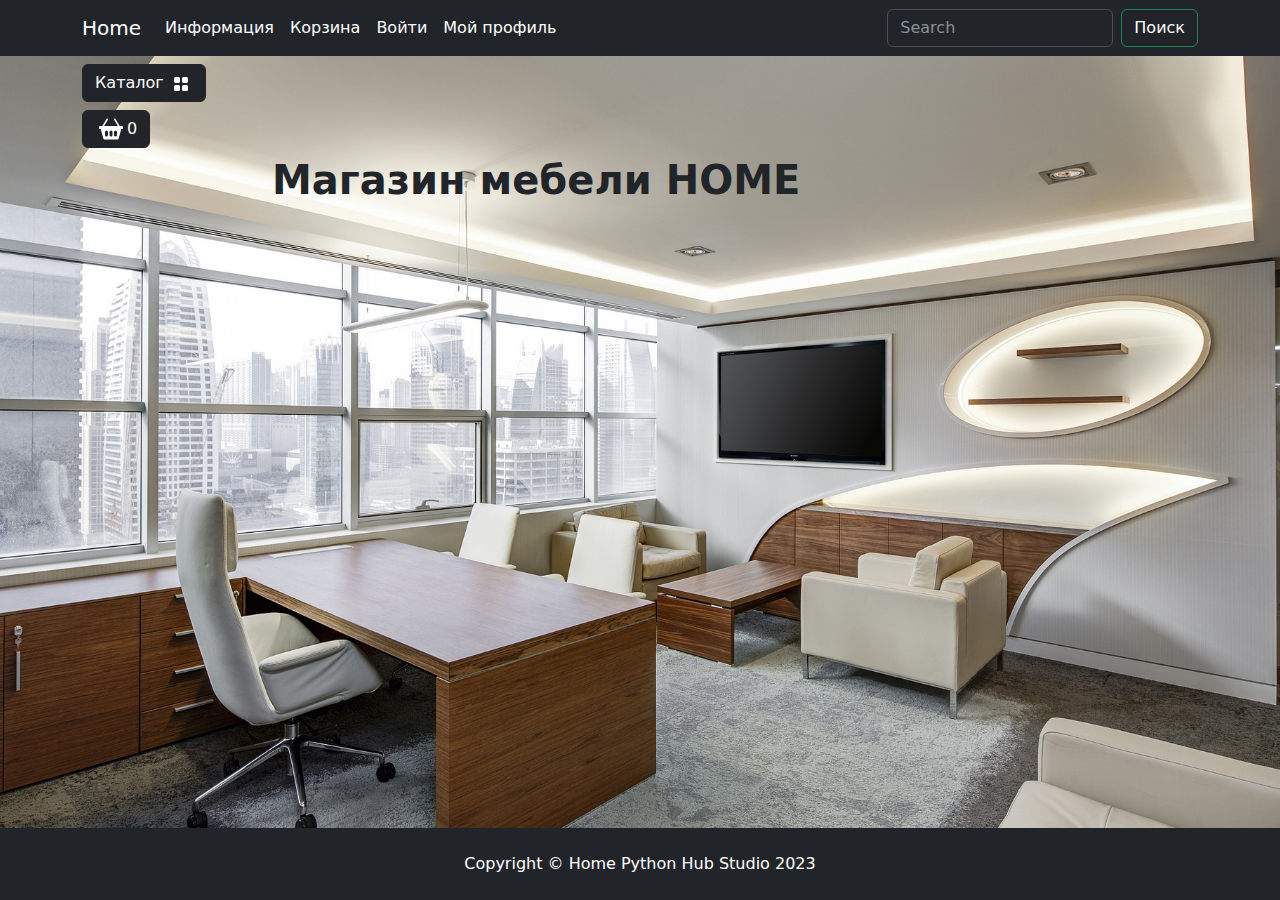
<file: Project_PBC/разметка/index.html>
<!DOCTYPE html>
<html lang="en">

<head>
    <meta charset="UTF-8">
    <meta http-equiv="X-UA-Compatible" content="IE=edge">
    <meta name="viewport" content="width=device-width, initial-scale=1.0">
    <link rel="stylesheet" href="deps/css/bootstrap/bootstrap.min.css">
    <link rel="stylesheet" href="deps/css/my_css.css">
    <!-- Стиль footer-a для главной страницы -->
    <link rel="stylesheet" href="deps/css/my_footer_css.css">
    <!-- Favicons for different platforms -->
    <link rel="apple-touch-icon" sizes="180x180" href="deps/favicon/apple-touch-icon.png">
    <link rel="icon" type="image/png" sizes="32x32" href="deps/favicon/favicon-32x32.png">
    <link rel="icon" type="image/png" sizes="16x16" href="deps/favicon/favicon-16x16.png">
    <link rel="manifest" href="deps/favicon/site.webmanifest">
    <title>Home</title>
</head>

<body>
    <header>
        <nav class="navbar navbar-expand-lg bg-dark" data-bs-theme="dark">
            <div class="container">
                <a class="navbar-brand" href="index.html">Home</a>
                <button class="navbar-toggler" type="button" data-bs-toggle="collapse"
                    data-bs-target="#navbarSupportedContent" aria-controls="navbarSupportedContent"
                    aria-expanded="false" aria-label="Toggle navigation">
                    <span class="navbar-toggler-icon"></span>
                </button>
                <div class="collapse navbar-collapse" id="navbarSupportedContent">
                    <ul class="navbar-nav me-auto mb-2 mb-lg-0">
                        <li class="nav-item dropdown ">
                            <a class="nav-link dropdown-toggle text-white" href="#" role="button"
                                data-bs-toggle="dropdown" aria-expanded="false">
                                Информация
                            </a>
                            <ul class="dropdown-menu">
                                <li><a class="dropdown-item  text-white" href="#">Доставка и оплата</a></li>
                                <li><a class="dropdown-item  text-white" href="#">Контактная информация</a></li>
                                <li><a class="dropdown-item  text-white" href="#">Про нас</a></li>
                            </ul>
                        </li>
                        <li class="nav-item">
                            <a class="nav-link  text-white" href="carts/cart.html">Корзина</a>
                        </li>
                        <li class="nav-item">
                            <a class="nav-link  text-white" href="users/login.html">Войти</a>
                        </li>
                        <li class="nav-item dropdown ">
                            <a class="nav-link dropdown-toggle text-white" href="#" role="button"
                                data-bs-toggle="dropdown" aria-expanded="false">
                                Мой профиль
                            </a>
                            <ul class="dropdown-menu">
                                <li><a class="dropdown-item  text-white" href="carts/cart.html">Корзина</a></li>
                                <li><a class="dropdown-item  text-white" href="users/profile.html">Личный кабинет</a>
                                </li>
                                <li><a class="dropdown-item  text-white" href="#">Админ панель</a></li>
                                <li>
                                    <hr class="dropdown-divider">
                                </li>
                                <li><a class="dropdown-item  text-white" href="#">Выйти</a></li>
                            </ul>
                        </li>
                    </ul>
                    <form class="d-flex" role="search">
                        <input class="form-control me-2" type="search" placeholder="Search" aria-label="Search">
                        <button class="btn btn-outline-success text-white" type="submit">Поиск</button>
                    </form>
                </div>
            </div>
        </nav>
    </header>
    <section>
        <div class="container">
            <!-- Каталог и корзина с фиксированным расположением на странице -->
            <div class="row mt-1 position-fixed z-3">
                <!-- Каталог -->
                <div class="dropdown mb-2">
                    <button class="btn btn-secondary dropdown-toggle btn-dark" type="button" data-bs-toggle="dropdown"
                        aria-expanded="false">
                        Каталог
                        <img class="mx-1" src="deps/icons/grid-fill.svg" alt="Catalog Icon" width="16"
                            height="16">
                    </button>
                    <ul class="dropdown-menu bg-dark" data-bs-theme="dark">
                        <li><a class="dropdown-item text-white" href="goods/catalog.html">Все товары</a></li>
                        <li><a class="dropdown-item text-white" href="goods/catalog.html">Кухня</a></li>
                        <li><a class="dropdown-item text-white" href="goods/catalog.html">Спальня</a></li>
                        <li><a class="dropdown-item text-white" href="goods/catalog.html">Гостинная</a></li>
                        <li><a class="dropdown-item text-white" href="goods/catalog.html">Офис</a></li>
                        <li><a class="dropdown-item text-white" href="goods/catalog.html">Фурнитура</a></li>
                        <li><a class="dropdown-item text-white" href="goods/catalog.html">Декор</a></li>
                    </ul>
                </div>
                <!-- Значек корзины, вызывает модальное окно -->
                <div>
                    <button type="button" class="btn btn-dark btn-secondary d-flex" id="modalButton"
                        aria-expanded="false">
                        <img class="mx-1" src="deps/icons/basket2-fill.svg" alt="Catalog Icon" width="24"
                            height="24">
                        <span id="goods-in-cart-count">0</span>
                    </button>
                </div>
                <!-- Разметка модального окна корзины -->
                <div class="modal fade" id="exampleModal" tabindex="-1" aria-labelledby="exampleModalLabel"
                    aria-hidden="true">
                    <div class="modal-dialog modal-dialog-scrollable">
                        <div class="modal-content">
                            <div class="modal-header">
                                <button type="button" class="btn-close" data-bs-dismiss="modal"
                                    aria-label="Close"></button>
                            </div>
                            <div class="modal-body">
                                <h3 class="text-center mb-4">Корзина</h3>
                                <div class="container" id="cart-items-container">
                                    <!-- Разметка корзины -->
                                    <div class="card mb-3 text-bg-light shadow-lg">
                                        <div class="card-header">
                                            <h5 class="card-title">Товар</h5>
                                        </div>
                                        <ul class="list-group list-group-flush">
                                            <li class="list-group-item">
                                                <div class="row text-center">
                                                    <div class="col p-0">
                                                        <div class="input-group">
                                                            <span class="input-group-btn">
                                                                <button type="button" class="btn btn-dark btn-sm decrement"
                                                                    data-cart-id="" data-cart-change-url="">-</button>
                                                            </span>
                                                            <input type="text" class="form-control number" value="1"
                                                                readonly>
                                                            <span class="input-group-btn">
                                                                <button type="button" class="btn btn-dark btn-sm increment"
                                                                    data-cart-id="" data-cart-change-url="">+</button>
                                                            </span>
                                                        </div>
                                                    </div>
                                                    <div class="col p-0">
                                                        <p>x 100.00 = </p>
                                                    </div>
                                                    <div class="col p-0"><strong>100.00 $</strong></div>
                                                    <div class="col p-0">
                                                        <a href="#" class="remove-from-cart" data-cart-id="">
                                                            <img class="mx-1" src="deps/icons/trash3-fill.svg"
                                                                alt="Catalog Icon" width="16" height="16">
                                                        </a>
                                                    </div>
                                                </div>
                                            </li>
                                        </ul>
                                    </div>
                                    <div class="card mb-3 shadow-lg">
                                        <div class="card-footer">
                                            <p class="float-left">Итого <strong>1</strong> товар(а) на сумму</p>
                                            <h4 class="float-left"><strong>100.00 $</strong></h4>
                                        </div>
                                    </div>
                                    <!-- Закончилась разметка корзины -->
                                </div>
                                <a class="btn btn-dark" href="orders/create_order.html">
                                    Оформить заказ
                                </a>
                            </div>
                        </div>
                    </div>
                </div>
                <!-- Закончилась разметка модального окна -->
            </div>
        </div>
        <!-- Контент -->
        <div class="container">
            <div class="row mt-1">
                <div class="col-lg-2">
                    <!-- Пустой блок на Ваше усмотрение -->
                </div>
                <div class="col-lg-10">
                    <!-- Контент на странице -->
                    <h1 class="mt-5 pt-5"><strong>Магазин мебели HOME</strong></h1>
                </div>
            </div>
        </div>
    </section>
    <footer class="py-4 bg-dark">
        <div class="container">
            <p class="m-0 text-center text-white">Copyright &copy; Home Python Hub Studio 2023</p>
        </div>
    </footer>
    <script src="deps/js/jquery/jquery-3.7.0.min.js"></script>
    <script src="deps/js/jquery-events.js"></script>
    <script src="deps/js/jquery-ajax.js"></script>
    <script src="deps/js/bootstrap/bootstrap.bundle.min.js"></script>
</body>

</html>
</file>
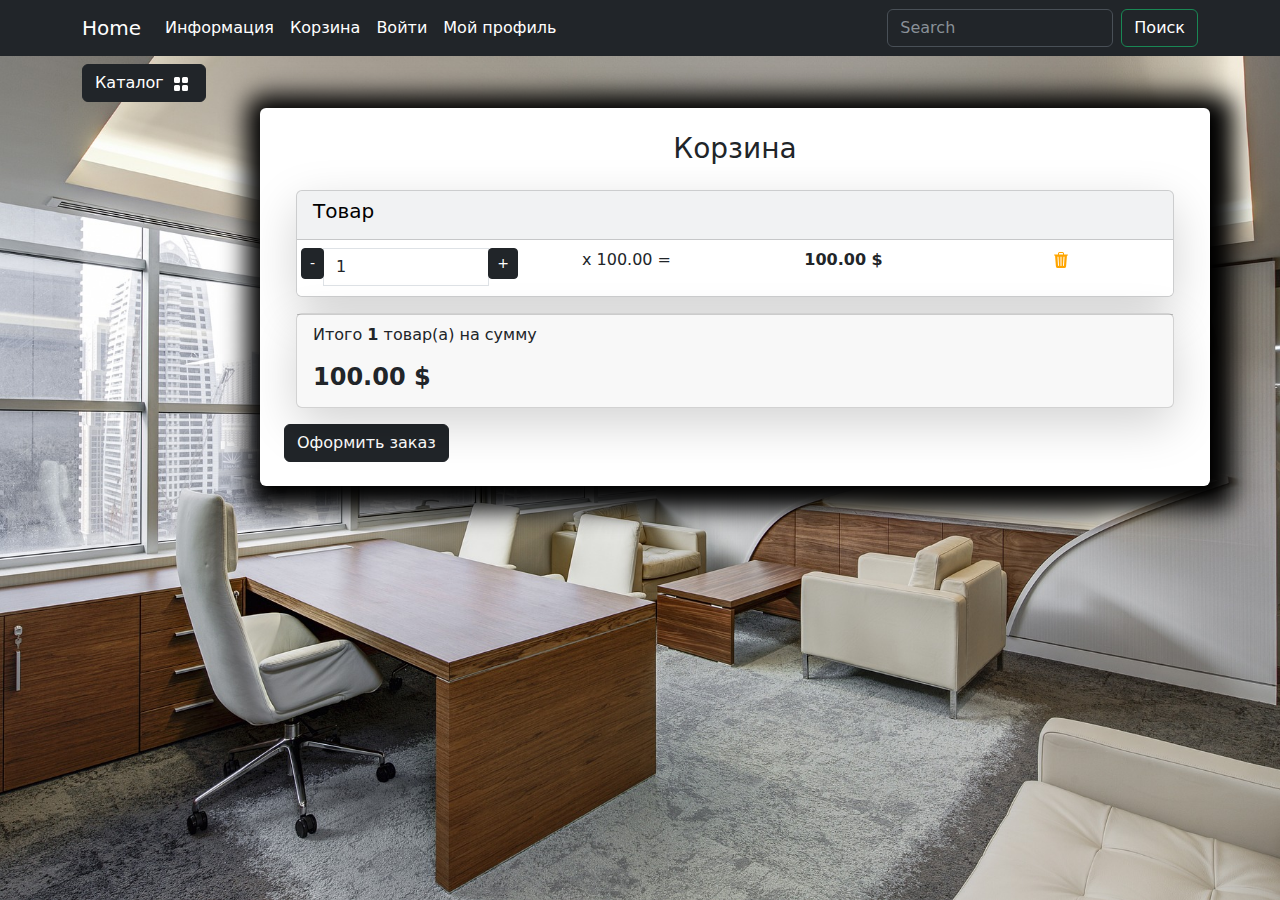
<file: Project_PBC/разметка/carts/cart.html>
<!DOCTYPE html>
<html lang="en">

<head>
    <meta charset="UTF-8">
    <meta http-equiv="X-UA-Compatible" content="IE=edge">
    <meta name="viewport" content="width=device-width, initial-scale=1.0">
    <link rel="stylesheet" href="../deps/css/bootstrap/bootstrap.min.css">
    <link rel="stylesheet" href="../deps/css/my_css.css">
    <link rel="apple-touch-icon" sizes="180x180" href="../deps/favicon/apple-touch-icon.png">
    <link rel="icon" type="image/png" sizes="32x32" href="../deps/favicon/favicon-32x32.png">
    <link rel="icon" type="image/png" sizes="16x16" href="../deps/favicon/favicon-16x16.png">
    <link rel="manifest" href="../deps/favicon/site.webmanifest">
    <title>Корзина</title>
</head>

<body>
    <header>
        <nav class="navbar navbar-expand-lg bg-dark" data-bs-theme="dark">
            <div class="container">
                <a class="navbar-brand" href="../index.html">Home</a>
                <button class="navbar-toggler" type="button" data-bs-toggle="collapse"
                    data-bs-target="#navbarSupportedContent" aria-controls="navbarSupportedContent"
                    aria-expanded="false" aria-label="Toggle navigation">
                    <span class="navbar-toggler-icon"></span>
                </button>
                <div class="collapse navbar-collapse" id="navbarSupportedContent">
                    <ul class="navbar-nav me-auto mb-2 mb-lg-0">
                        <li class="nav-item dropdown ">
                            <a class="nav-link dropdown-toggle text-white" href="#" role="button"
                                data-bs-toggle="dropdown" aria-expanded="false">
                                Информация
                            </a>
                            <ul class="dropdown-menu">
                                <li><a class="dropdown-item  text-white" href="#">Доставка и оплата</a></li>
                                <li><a class="dropdown-item  text-white" href="#">Контактная информация</a></li>
                                <li><a class="dropdown-item  text-white" href="#">Про нас</a></li>
                            </ul>
                        </li>
                        <li class="nav-item">
                            <a class="nav-link  text-white" href="../users/cart.html">Корзина</a>
                        </li>
                        <li class="nav-item">
                            <a class="nav-link  text-white" href="../users/login.html">Войти</a>
                        </li>
                        <li class="nav-item dropdown ">
                            <a class="nav-link dropdown-toggle text-white" href="#" role="button"
                                data-bs-toggle="dropdown" aria-expanded="false">
                                Мой профиль
                            </a>
                            <ul class="dropdown-menu">
                                <li><a class="dropdown-item  text-white" href="../users/cart.html">Корзина</a></li>
                                <li><a class="dropdown-item  text-white" href="../users/profile.html">Личный кабинет</a>
                                </li>
                                <li><a class="dropdown-item  text-white" href="#">Админ панель</a></li>
                                <li>
                                    <hr class="dropdown-divider">
                                </li>
                                <li><a class="dropdown-item  text-white" href="#">Выйти</a></li>
                            </ul>
                        </li>
                    </ul>
                    <form class="d-flex" role="search">
                        <input class="form-control me-2" type="search" placeholder="Search" aria-label="Search">
                        <button class="btn btn-outline-success text-white" type="submit">Поиск</button>
                    </form>
                </div>
            </div>
        </nav>
    </header>
    <section>
        <div class="container">
            <!-- Каталог и корзина с фиксированным расположением на странице -->
            <div class="row mt-1 position-fixed z-3">
                <!-- Каталог -->
                <div class="dropdown mb-2">
                    <button class="btn btn-secondary dropdown-toggle btn-dark" type="button" data-bs-toggle="dropdown"
                        aria-expanded="false">
                        Каталог
                        <img class="mx-1" src="../deps/icons/grid-fill.svg" alt="Catalog Icon" width="16"
                            height="16">
                    </button>
                    <ul class="dropdown-menu bg-dark" data-bs-theme="dark">
                        <li><a class="dropdown-item text-white" href="../goods/catalog.html">Все товары</a></li>
                        <li><a class="dropdown-item text-white" href="../goods/catalog.html">Кухня</a></li>
                        <li><a class="dropdown-item text-white" href="../goods/catalog.html">Спальня</a></li>
                        <li><a class="dropdown-item text-white" href="../goods/catalog.html">Гостинная</a></li>
                        <li><a class="dropdown-item text-white" href="../goods/catalog.html">Офис</a></li>
                        <li><a class="dropdown-item text-white" href="../goods/catalog.html">Фурнитура</a></li>
                        <li><a class="dropdown-item text-white" href="../goods/catalog.html">Декор</a></li>
                    </ul>
                </div>
            </div>
        </div>
        <!-- Контент -->
        <div class="container">
            <div class="row mt-1">
                <div class="col-lg-2">
                    <!-- Пустой блок на усмотрение -->
                </div>
                <div class="col-lg-10">
                    <!-- Контент на странице -->
                    <div class="row">
                        <div class="container mt-5">
                            <div class="row justify-content-center">
                                <div class=" bg-white p-4 mb-4 mx-2 rounded custom-shadow">
                                    <h3 class="text-center mb-4">Корзина</h3>
                                    <div class="container" id="cart-items-container">
                                        <!-- Разметка корзины -->
                                        <div class="card mb-3 text-bg-light shadow-lg">
                                            <div class="card-header">
                                                <h5 class="card-title">Товар</h5>
                                            </div>
                                            <ul class="list-group list-group-flush">
                                                <li class="list-group-item">
                                                    <div class="row text-center">
                                                        <div class="col p-0">
                                                            <div class="input-group">
                                                                <span class="input-group-btn">
                                                                    <button type="button" class="btn btn-dark btn-sm decrement"
                                                                        data-cart-id="" data-cart-change-url="">-</button>
                                                                </span>
                                                                <input type="text" class="form-control number" value="1"
                                                                    readonly>
                                                                <span class="input-group-btn">
                                                                    <button type="button" class="btn btn-dark btn-sm increment"
                                                                        data-cart-id="" data-cart-change-url="">+</button>
                                                                </span>
                                                            </div>
                                                        </div>
                                                        <div class="col p-0">
                                                            <p>x 100.00 = </p>
                                                        </div>
                                                        <div class="col p-0"><strong>100.00 $</strong></div>
                                                        <div class="col p-0">
                                                            <a href="#" class="remove-from-cart" data-cart-id="">
                                                                <img class="mx-1" src="../deps/icons/trash3-fill.svg"
                                                                    alt="Catalog Icon" width="16" height="16">
                                                            </a>
                                                        </div>
                                                    </div>
                                                </li>
                                            </ul>
                                        </div>
                                        <div class="card mb-3 shadow-lg">
                                            <div class="card-footer">
                                                <p class="float-left">Итого <strong>1</strong> товар(а) на сумму</p>
                                                <h4 class="float-left"><strong>100.00 $</strong></h4>
                                            </div>
                                        </div>
                                        <!-- Закончилась разметка корзины -->
                                    </div>
                                    <a class="btn btn-dark" href="../orders/create_order.html">
                                        Оформить заказ
                                    </a>
                                </div>
                            </div>
                        </div>
                    </div>
                </div>
            </div>
        </div>
    </section>
    <script src="../deps/js/jquery/jquery-3.7.0.min.js"></script>
    <script src="../deps/js/jquery-events.js"></script>
    <script src="../deps/js/jquery-ajax.js"></script>
    <script src="../deps/js/bootstrap/bootstrap.bundle.min.js"></script>
</body>

</html>
</file>
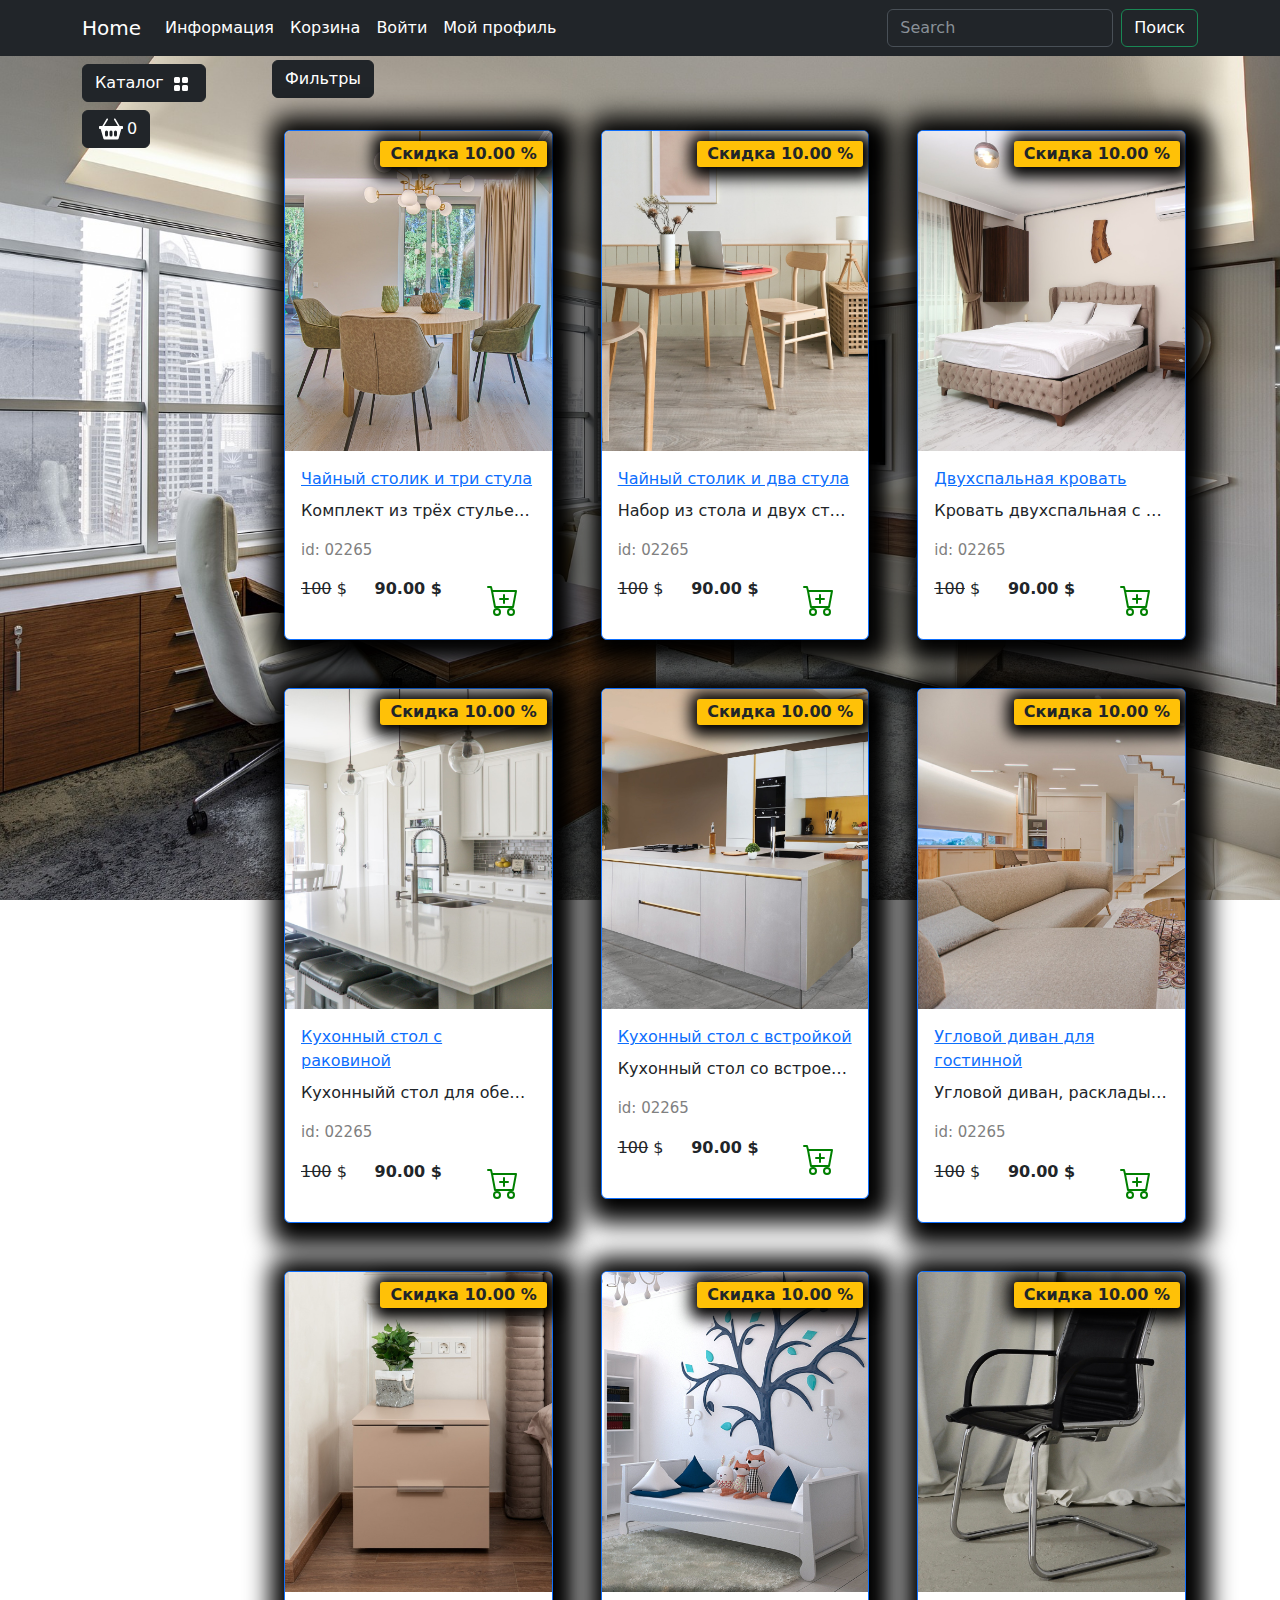
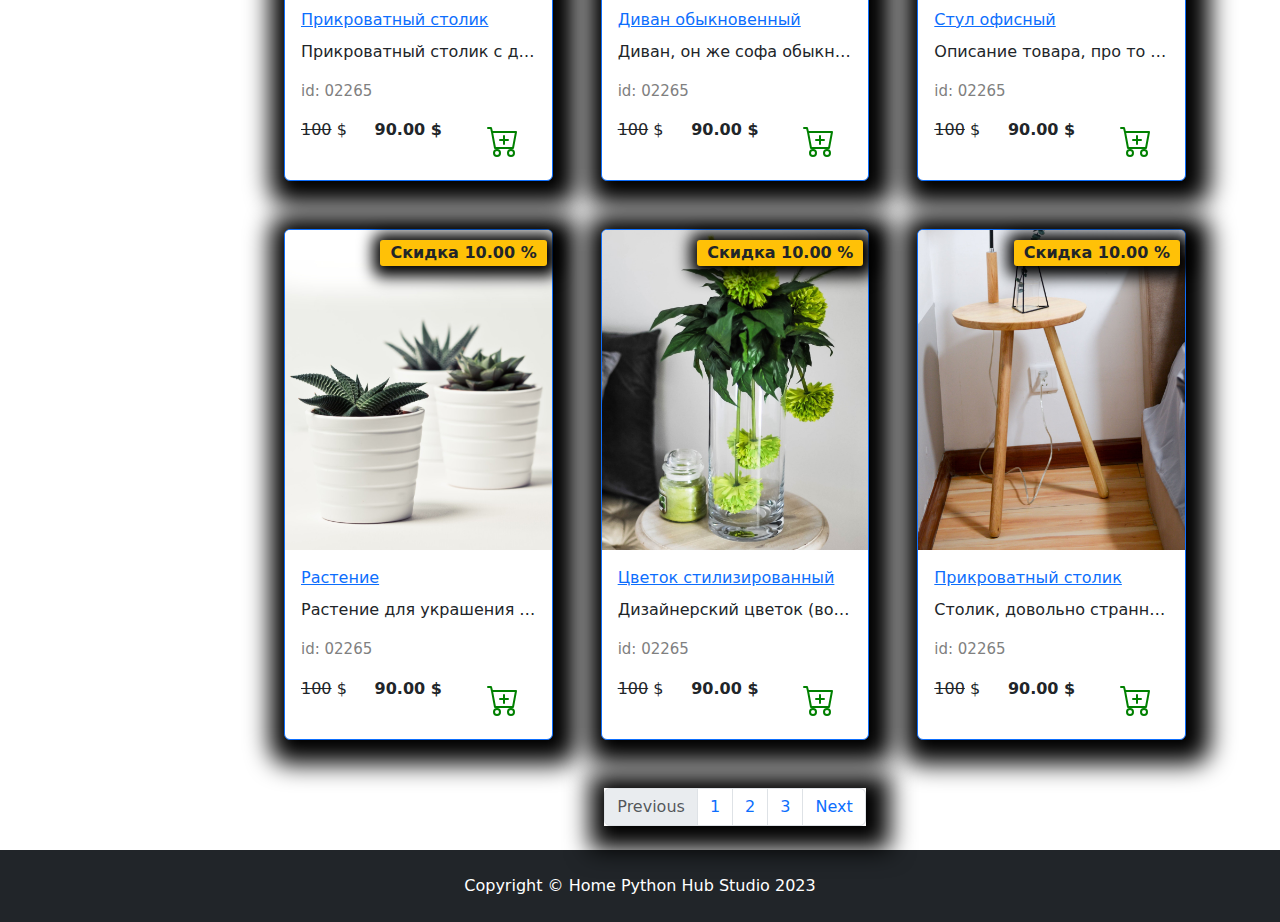
<file: Project_PBC/разметка/goods/catalog.html>
<!DOCTYPE html>
<html lang="en">

<head>
    <meta charset="UTF-8">
    <meta http-equiv="X-UA-Compatible" content="IE=edge">
    <meta name="viewport" content="width=device-width, initial-scale=1.0">
    <link rel="stylesheet" href="../deps/css/bootstrap/bootstrap.min.css">
    <link rel="stylesheet" href="../deps/css/my_css.css">
    <link rel="apple-touch-icon" sizes="180x180" href="../deps/favicon/apple-touch-icon.png">
    <link rel="icon" type="image/png" sizes="32x32" href="../deps/favicon/favicon-32x32.png">
    <link rel="icon" type="image/png" sizes="16x16" href="../deps/favicon/favicon-16x16.png">
    <link rel="manifest" href="../deps/favicon/site.webmanifest">
    <title>Каталог</title>
</head>

<body>
    <header>
        <nav class="navbar navbar-expand-lg bg-dark" data-bs-theme="dark">
            <div class="container">
                <a class="navbar-brand" href="../index.html">Home</a>
                <button class="navbar-toggler" type="button" data-bs-toggle="collapse"
                    data-bs-target="#navbarSupportedContent" aria-controls="navbarSupportedContent"
                    aria-expanded="false" aria-label="Toggle navigation">
                    <span class="navbar-toggler-icon"></span>
                </button>
                <div class="collapse navbar-collapse" id="navbarSupportedContent">
                    <ul class="navbar-nav me-auto mb-2 mb-lg-0">
                        <li class="nav-item dropdown ">
                            <a class="nav-link dropdown-toggle text-white" href="#" role="button"
                                data-bs-toggle="dropdown" aria-expanded="false">
                                Информация
                            </a>
                            <ul class="dropdown-menu">
                                <li><a class="dropdown-item  text-white" href="#">Доставка и оплата</a></li>
                                <li><a class="dropdown-item  text-white" href="#">Контактная информация</a></li>
                                <li><a class="dropdown-item  text-white" href="#">Про нас</a></li>
                            </ul>
                        </li>
                        <li class="nav-item">
                            <a class="nav-link  text-white" href="../carts/cart.html">Корзина</a>
                        </li>
                        <li class="nav-item">
                            <a class="nav-link  text-white" href="../users/login.html">Войти</a>
                        </li>
                        <li class="nav-item dropdown ">
                            <a class="nav-link dropdown-toggle text-white" href="#" role="button"
                                data-bs-toggle="dropdown" aria-expanded="false">
                                Мой профиль
                            </a>
                            <ul class="dropdown-menu">
                                <li><a class="dropdown-item  text-white" href="../carts/cart.html">Корзина</a></li>
                                <li><a class="dropdown-item  text-white" href="../users/profile.html">Личный кабинет</a>
                                </li>
                                <li><a class="dropdown-item  text-white" href="#">Админ панель</a></li>
                                <li>
                                    <hr class="dropdown-divider">
                                </li>
                                <li><a class="dropdown-item  text-white" href="#">Выйти</a></li>
                            </ul>
                        </li>
                    </ul>
                    <form class="d-flex" role="search">
                        <input class="form-control me-2" type="search" placeholder="Search" aria-label="Search">
                        <button class="btn btn-outline-success text-white" type="submit">Поиск</button>
                    </form>
                </div>
            </div>
        </nav>
    </header>
    <section>
        <div class="container">
            <!-- Каталог и корзина с фиксированным расположением на странице -->
            <div class="row mt-1 position-fixed z-3">
                <!-- Каталог -->
                <div class="dropdown mb-2">
                    <button class="btn btn-secondary dropdown-toggle btn-dark" type="button" data-bs-toggle="dropdown"
                        aria-expanded="false">
                        Каталог
                        <img class="mx-1" src="../deps/icons/grid-fill.svg" alt="Catalog Icon" width="16"
                            height="16">
                    </button>
                    <ul class="dropdown-menu bg-dark" data-bs-theme="dark">
                        <li><a class="dropdown-item text-white" href="../goods/catalog.html">Все товары</a></li>
                        <li><a class="dropdown-item text-white" href="../goods/catalog.html">Кухня</a></li>
                        <li><a class="dropdown-item text-white" href="../goods/catalog.html">Спальня</a></li>
                        <li><a class="dropdown-item text-white" href="../goods/catalog.html">Гостинная</a></li>
                        <li><a class="dropdown-item text-white" href="../goods/catalog.html">Офис</a></li>
                        <li><a class="dropdown-item text-white" href="../goods/catalog.html">Фурнитура</a></li>
                        <li><a class="dropdown-item text-white" href="../goods/catalog.html">Декор</a></li>
                    </ul>
                </div>
                <!-- Значек корзины, вызывает модальное окно -->
                <div>
                    <button type="button" class="btn btn-dark btn-secondary d-flex" id="modalButton" aria-expanded="false">
                        <img class="mx-1" src="../deps/icons/basket2-fill.svg" alt="Catalog Icon" width="24"
                            height="24">
                        <span>0</span>
                    </button>
                </div>
                <!-- Разметка модального окна корзины -->
                <div class="modal fade" id="exampleModal" tabindex="-1" aria-labelledby="exampleModalLabel"
                    aria-hidden="true">
                    <div class="modal-dialog modal-dialog-scrollable">
                        <div class="modal-content">
                            <div class="modal-header">
                                <button type="button" class="btn-close" data-bs-dismiss="modal"
                                    aria-label="Close"></button>
                            </div>
                            <div class="modal-body">
                                <h3 class="text-center mb-4">Корзина</h3>
                                <div class="container" id="cart-items-container">
                                    <!-- Разметка корзины -->
                                    <div class="card mb-3 text-bg-light shadow-lg">
                                        <div class="card-header">
                                            <h5 class="card-title">Товар</h5>
                                        </div>
                                        <ul class="list-group list-group-flush">
                                            <li class="list-group-item">
                                                <div class="row text-center">
                                                    <div class="col p-0">
                                                        <div class="input-group">
                                                            <span class="input-group-btn">
                                                                <button type="button" class="btn btn-dark btn-sm decrement"
                                                                    data-cart-id="" data-cart-change-url="">-</button>
                                                            </span>
                                                            <input type="text" class="form-control number" value="1"
                                                                readonly>
                                                            <span class="input-group-btn">
                                                                <button type="button" class="btn btn-dark btn-sm increment"
                                                                    data-cart-id="" data-cart-change-url="">+</button>
                                                            </span>
                                                        </div>
                                                    </div>
                                                    <div class="col p-0">
                                                        <p>x 100.00 = </p>
                                                    </div>
                                                    <div class="col p-0"><strong>100.00 $</strong></div>
                                                    <div class="col p-0">
                                                        <a href="#" class="remove-from-cart" data-cart-id="">
                                                            <img class="mx-1" src="../deps/icons/trash3-fill.svg"
                                                                alt="Catalog Icon" width="16" height="16">
                                                        </a>
                                                    </div>
                                                </div>
                                            </li>
                                        </ul>
                                    </div>
                                    <div class="card mb-3 shadow-lg">
                                        <div class="card-footer">
                                            <p class="float-left">Итого <strong>1</strong> товар(а) на сумму</p>
                                            <h4 class="float-left"><strong>100.00 $</strong></h4>
                                        </div>
                                    </div>
                                    <!-- Закончилась разметка корзины -->
                                </div>
                                <a class="btn btn-dark" href="../orders/create_order.html">
                                    Оформить заказ
                                </a>
                            </div>
                        </div>
                    </div>
                </div>
                <!-- Закончилась разметка модального окна -->
            </div>
        </div>
        <!-- Контент -->
        <div class="container">
            <div class="row mt-1">
                <div class="col-lg-2">
                    <!-- Пустой блок на усмотрение -->
                </div>
                <div class="col-lg-10">
                    <!-- Контент на странице -->
                    <div class="row">
                        <!-- Форма фильтров -->
                        <div class="dropdown mb-2">
                            <button class="btn btn-secondary dropdown-toggle btn-dark" type="button" data-bs-toggle="dropdown"
                                aria-expanded="false">
                                Фильтры
                            </button>
                    
                            <form action="" method="get" class="dropdown-menu bg-dark" data-bs-theme="dark">
                                <div class="form-check text-white mx-3">
                                    <input class="form-check-input" type="checkbox" name="on_sale" id="flexCheckDefault" value="on">
                                    <input type="hidden" name="q" value="request.GET.q">
                                    <label class="form-check-label" for="flexCheckDefault">
                                        Товары по акции
                                    </label>
                                </div>
                                <p class="text-white mx-3 mt-3">Сортировать:</p>
                                <div class="form-check text-white mx-3">
                                    <input class="form-check-input" type="radio" name="order_by" id="flexRadioDefault1" value="default" checked>
                                    <label class="form-check-label" for="flexRadioDefault1">
                                        По умолчанию
                                    </label>
                                </div>
                                <div class="form-check text-white mx-3">
                                    <input class="form-check-input" type="radio" name="order_by" id="flexRadioDefault2" value="price">
                                    <label class="form-check-label" for="flexRadioDefault2">
                                        От дешевых к дорогим
                                    </label>
                                </div>
                                <div class="form-check text-white mx-3">
                                    <input class="form-check-input" type="radio" name="order_by" id="flexRadioDefault3" value="-price">
                                    <label class="form-check-label" for="flexRadioDefault3">
                                        От дорогих к дешевым
                                    </label>
                                </div>
                                <button type="submit" class="btn btn-primary mx-3 mt-3">Применить</button>
                            </form>
                        </div>
                        <!-- Карта товара -->
                        <div class="col-lg-4 col-md-6 p-4">
                            <div class="card border-primary rounded custom-shadow">
                                <img src="../deps/images/goods/set of tea table and three chairs.jpg" class="card-img-top" alt="...">
                                <div class="card-body">
                                    <a href="../goods/product.html">
                                        <p class="card-title">Чайный столик и три стула</p>
                                    </a>
                                    <p class="card-text text-truncate">Комплект из трёх стульев и дизайнерский столик для гостинной комнаты.</p>
                                    <p class="product_id">id: 02265</p>
                                    <div class="d-flex justify-content-between">
                                        <p><s>100</s> $</p>
                                        <p><strong>90.00 $</strong></p>
                                        <span class="badge bg-warning text-dark">Скидка 10.00 %</span>
                                        <!-- <p><strong>100.00 $</strong></p> -->
                                        <a href="#" class="btn add-to-cart">
                                            <img class="mx-1" src="../deps/icons/cart-plus.svg" alt="Catalog Icon"
                                                width="32" height="32">
                                        </a>
                                    </div>
                                </div>
                            </div>
                        </div>
                        <!-- Карта товара -->
                        <div class="col-lg-4 col-md-6 p-4">
                            <div class="card border-primary rounded custom-shadow">
                                <img src="../deps/images/goods/set of tea table and two chairs.jpg" class="card-img-top" alt="...">
                                <div class="card-body">
                                    <a href="#">
                                        <p class="card-title">Чайный столик и два стула</p>
                                    </a>
                                    <p class="card-text text-truncate">Набор из стола и двух стульев в минималистическом стиле.</p>
                                    <p class="product_id">id: 02265</p>
                                    <div class="d-flex justify-content-between">
                                        <p><s>100</s> $</p>
                                        <p><strong>90.00 $</strong></p>
                                        <span class="badge bg-warning text-dark">Скидка 10.00 %</span>
                                        <!-- <p><strong>100.00 $</strong></p> -->
                                        <a href="#" class="btn add-to-cart">
                                            <img class="mx-1" src="../deps/icons/cart-plus.svg" alt="Catalog Icon"
                                                width="32" height="32">
                                        </a>
                                    </div>
                                </div>
                            </div>
                        </div>
                        <!-- Карта товара -->
                        <div class="col-lg-4 col-md-6 p-4">
                            <div class="card border-primary rounded custom-shadow">
                                <img src="../deps/images/goods/double bed.jpg" class="card-img-top" alt="...">
                                <div class="card-body">
                                    <a href="#">
                                        <p class="card-title">Двухспальная кровать</p>
                                    </a>
                                    <p class="card-text text-truncate">Кровать двухспальная с надголовником и вообще очень ортопедичная.</p>
                                    <p class="product_id">id: 02265</p>
                                    <div class="d-flex justify-content-between">
                                        <p><s>100</s> $</p>
                                        <p><strong>90.00 $</strong></p>
                                        <span class="badge bg-warning text-dark">Скидка 10.00 %</span>
                                        <!-- <p><strong>100.00 $</strong></p> -->
                                        <a href="#" class="btn">
                                            <img class="mx-1" src="../deps/icons/cart-plus.svg" alt="Catalog Icon"
                                                width="32" height="32">
                                        </a>
                                    </div>
                                </div>
                            </div>
                        </div>
                        <!-- Карта товара -->
                        <div class="col-lg-4 col-md-6 p-4">
                            <div class="card border-primary rounded custom-shadow">
                                <img src="../deps/images/goods/kitchen table.jpg" class="card-img-top" alt="...">
                                <div class="card-body">
                                    <a href="#">
                                        <p class="card-title">Кухонный стол с раковиной</p>
                                    </a>
                                    <p class="card-text text-truncate">Кухонныйй стол для обеда с встроенной раковиной и стульями.</p>
                                    <p class="product_id">id: 02265</p>
                                    <div class="d-flex justify-content-between">
                                        <p><s>100</s> $</p>
                                        <p><strong>90.00 $</strong></p>
                                        <span class="badge bg-warning text-dark">Скидка 10.00 %</span>
                                        <!-- <p><strong>100.00 $</strong></p> -->
                                        <a href="#" class="btn">
                                            <img class="mx-1" src="../deps/icons/cart-plus.svg" alt="Catalog Icon"
                                                width="32" height="32">
                                        </a>
                                    </div>
                                </div>
                            </div>
                        </div>
                        <!-- Карта товара -->
                        <div class="col-lg-4 col-md-6 p-4">
                            <div class="card border-primary rounded custom-shadow">
                                <img src="../deps/images/goods/kitchen table 2.jpg" class="card-img-top" alt="...">
                                <div class="card-body">
                                    <a href="#">
                                        <p class="card-title">Кухонный стол с встройкой</p>
                                    </a>
                                    <p class="card-text text-truncate">Кухонный стол со встроенной плитой и раковиной. Много полок и вообще красивый.</p>
                                    <p class="product_id">id: 02265</p>
                                    <div class="d-flex justify-content-between">
                                        <p><s>100</s> $</p>
                                        <p><strong>90.00 $</strong></p>
                                        <span class="badge bg-warning text-dark">Скидка 10.00 %</span>
                                        <!-- <p><strong>100.00 $</strong></p> -->
                                        <a href="#" class="btn">
                                            <img class="mx-1" src="../deps/icons/cart-plus.svg" alt="Catalog Icon"
                                                width="32" height="32">
                                        </a>
                                    </div>
                                </div>
                            </div>
                        </div>
                        <!-- Карта товара -->
                        <div class="col-lg-4 col-md-6 p-4">
                            <div class="card border-primary rounded custom-shadow">
                                <img src="../deps/images/goods/corner sofa.jpg" class="card-img-top" alt="...">
                                <div class="card-body">
                                    <a href="#">
                                        <p class="card-title">Угловой диван для гостинной</p>
                                    </a>
                                    <p class="card-text text-truncate">Угловой диван, раскладывается в двухспальную кровать, для гостинной и приема гостей самое то!</p>
                                    <p class="product_id">id: 02265</p>
                                    <div class="d-flex justify-content-between">
                                        <p><s>100</s> $</p>
                                        <p><strong>90.00 $</strong></p>
                                        <span class="badge bg-warning text-dark">Скидка 10.00 %</span>
                                        <!-- <p><strong>100.00 $</strong></p> -->
                                        <a href="#" class="btn">
                                            <img class="mx-1" src="../deps/icons/cart-plus.svg" alt="Catalog Icon"
                                                width="32" height="32">
                                        </a>
                                    </div>
                                </div>
                            </div>
                        </div>
                        <!-- Карта товара -->
                        <div class="col-lg-4 col-md-6 p-4">
                            <div class="card border-primary rounded custom-shadow">
                                <img src="../deps/images/goods/bedside table.jpg" class="card-img-top" alt="...">
                                <div class="card-body">
                                    <a href="#">
                                        <p class="card-title">Прикроватный столик</p>
                                    </a>
                                    <p class="card-text text-truncate">Прикроватный столик с двумявыдвижными ящиками (цветок не входит в комплект).</p>
                                    <p class="product_id">id: 02265</p>
                                    <div class="d-flex justify-content-between">
                                        <p><s>100</s> $</p>
                                        <p><strong>90.00 $</strong></p>
                                        <span class="badge bg-warning text-dark">Скидка 10.00 %</span>
                                        <!-- <p><strong>100.00 $</strong></p> -->
                                        <a href="#" class="btn">
                                            <img class="mx-1" src="../deps/icons/cart-plus.svg" alt="Catalog Icon"
                                                width="32" height="32">
                                        </a>
                                    </div>
                                </div>
                            </div>
                        </div>
                        <!-- Карта товара -->
                        <div class="col-lg-4 col-md-6 p-4">
                            <div class="card border-primary rounded custom-shadow">
                                <img src="../deps/images/goods/sofa.jpg" class="card-img-top" alt="...">
                                <div class="card-body">
                                    <a href="#">
                                        <p class="card-title">Диван обыкновенный</p>
                                    </a>
                                    <p class="card-text text-truncate">Диван, он же софа обыкновенная, ничего примечательного для описания.</p>
                                    <p class="product_id">id: 02265</p>
                                    <div class="d-flex justify-content-between">
                                        <p><s>100</s> $</p>
                                        <p><strong>90.00 $</strong></p>
                                        <span class="badge bg-warning text-dark">Скидка 10.00 %</span>
                                        <!-- <p><strong>100.00 $</strong></p> -->
                                        <a href="#" class="btn">
                                            <img class="mx-1" src="../deps/icons/cart-plus.svg" alt="Catalog Icon"
                                                width="32" height="32">
                                        </a>
                                    </div>
                                </div>
                            </div>
                        </div>
                        <!-- Карта товара -->
                        <div class="col-lg-4 col-md-6 p-4">
                            <div class="card border-primary rounded custom-shadow">
                                <img src="../deps/images/goods/office chair.jpg" class="card-img-top" alt="...">
                                <div class="card-body">
                                    <a href="#">
                                        <p class="card-title">Стул офисный</p>
                                    </a>
                                    <p class="card-text text-truncate">Описание товара, про то какой он классный, но это стул, что тут сказать...</p>
                                    <p class="product_id">id: 02265</p>
                                    <div class="d-flex justify-content-between">
                                        <p><s>100</s> $</p>
                                        <p><strong>90.00 $</strong></p>
                                        <span class="badge bg-warning text-dark">Скидка 10.00 %</span>
                                        <!-- <p><strong>100.00 $</strong></p> -->
                                        <a href="#" class="btn">
                                            <img class="mx-1" src="../deps/icons/cart-plus.svg" alt="Catalog Icon"
                                                width="32" height="32">
                                        </a>
                                    </div>
                                </div>
                            </div>
                        </div>
                        <!-- Карта товара -->
                        <div class="col-lg-4 col-md-6 p-4">
                            <div class="card border-primary rounded custom-shadow">
                                <img src="../deps/images/goods/plants.jpg" class="card-img-top" alt="...">
                                <div class="card-body">
                                    <a href="#">
                                        <p class="card-title">Растение</p>
                                    </a>
                                    <p class="card-text text-truncate">Растение для украшения вашего интерьера подарит свежесть и безмятежность обстановке.</p>
                                    <p class="product_id">id: 02265</p>
                                    <div class="d-flex justify-content-between">
                                        <p><s>100</s> $</p>
                                        <p><strong>90.00 $</strong></p>
                                        <span class="badge bg-warning text-dark">Скидка 10.00 %</span>
                                        <!-- <p><strong>100.00 $</strong></p> -->
                                        <a href="#" class="btn">
                                            <img class="mx-1" src="../deps/icons/cart-plus.svg" alt="Catalog Icon"
                                                width="32" height="32">
                                        </a>
                                    </div>
                                </div>
                            </div>
                        </div>
                        <!-- Карта товара -->
                        <div class="col-lg-4 col-md-6 p-4">
                            <div class="card border-primary rounded custom-shadow">
                                <img src="../deps/images/goods/flower.jpg" class="card-img-top" alt="...">
                                <div class="card-body">
                                    <a href="#">
                                        <p class="card-title">Цветок стилизированный</p>
                                    </a>
                                    <p class="card-text text-truncate">Дизайнерский цветок (возможно искусственный) для украшения интерьера.</p>
                                    <p class="product_id">id: 02265</p>
                                    <div class="d-flex justify-content-between">
                                        <p><s>100</s> $</p>
                                        <p><strong>90.00 $</strong></p>
                                        <span class="badge bg-warning text-dark">Скидка 10.00 %</span>
                                        <!-- <p><strong>100.00 $</strong></p> -->
                                        <a href="#" class="btn">
                                            <img class="mx-1" src="../deps/icons/cart-plus.svg" alt="Catalog Icon"
                                                width="32" height="32">
                                        </a>
                                    </div>
                                </div>
                            </div>
                        </div>
                        <!-- Карта товара -->
                        <div class="col-lg-4 col-md-6 p-4">
                            <div class="card border-primary rounded custom-shadow">
                                <img src="../deps/images/goods/strange table.jpg" class="card-img-top" alt="...">
                                <div class="card-body">
                                    <a href="#">
                                        <p class="card-title">Прикроватный столик</p>
                                    </a>
                                    <p class="card-text text-truncate">Столик, довольно странный на вид, но подходит для размещения рядом с кроватью.</p>
                                    <p class="product_id">id: 02265</p>
                                    <div class="d-flex justify-content-between">
                                        <p><s>100</s> $</p>
                                        <p><strong>90.00 $</strong></p>
                                        <span class="badge bg-warning text-dark">Скидка 10.00 %</span>
                                        <!-- <p><strong>100.00 $</strong></p> -->
                                        <a href="#" class="btn">
                                            <img class="mx-1" src="../deps/icons/cart-plus.svg" alt="Catalog Icon"
                                                width="32" height="32">
                                        </a>
                                    </div>
                                </div>
                            </div>
                        </div>

                    </div>
                    <!-- Пагинация -->
                    <nav aria-label="Page navigation example">
                        <ul class="pagination justify-content-center my-4">
                            <div class="custom-shadow d-flex">
                                <li class="page-item disabled">
                                  <a class="page-link">Previous</a>
                                </li>
                                <li class="page-item"><a class="page-link" href="#">1</a></li>
                                <li class="page-item"><a class="page-link" href="#">2</a></li>
                                <li class="page-item"><a class="page-link" href="#">3</a></li>
                                <li class="page-item">
                                  <a class="page-link" href="#">Next</a>
                                </li>
                            </div>
                        </ul>
                    </nav>
                </div>
            </div>
        </div>
    </section>
    <footer class="py-4 bg-dark">
        <div class="container">
            <p class="m-0 text-center text-white">Copyright &copy; Home Python Hub Studio 2023</p>
        </div>
    </footer>
    <script src="../deps/js/jquery/jquery-3.7.0.min.js"></script>
    <script src="../deps/js/jquery-events.js"></script>
    <script src="../deps/js/jquery-ajax.js"></script>
    <script src="../deps/js/bootstrap/bootstrap.bundle.min.js"></script>
</body>

</html>
</file>
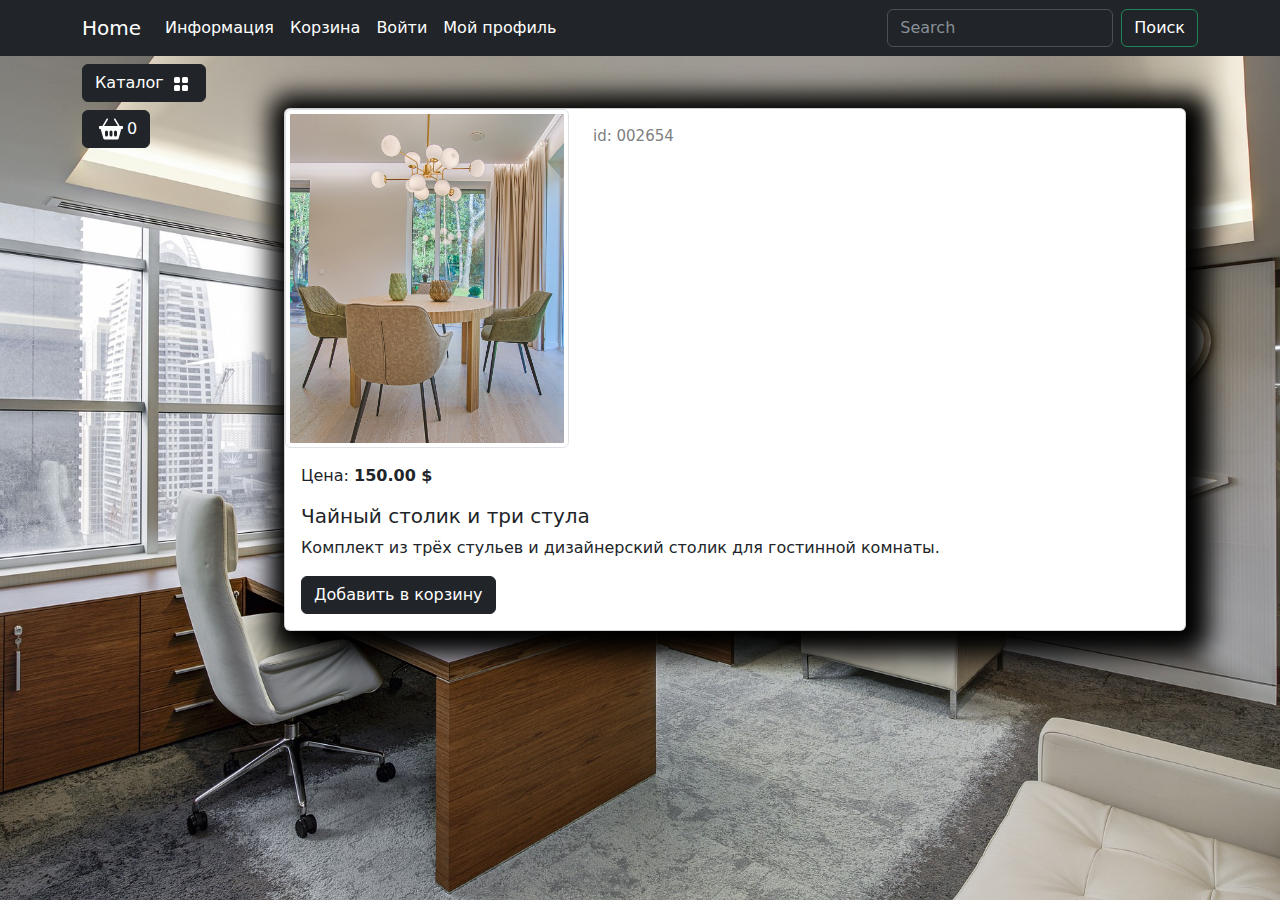
<file: Project_PBC/разметка/goods/product.html>
<!DOCTYPE html>
<html lang="en">

<head>
    <meta charset="UTF-8">
    <meta http-equiv="X-UA-Compatible" content="IE=edge">
    <meta name="viewport" content="width=device-width, initial-scale=1.0">
    <link rel="stylesheet" href="../deps/css/bootstrap/bootstrap.min.css">
    <link rel="stylesheet" href="../deps/css/my_css.css">
    <link rel="apple-touch-icon" sizes="180x180" href="../deps/favicon/apple-touch-icon.png">
    <link rel="icon" type="image/png" sizes="32x32" href="../deps/favicon/favicon-32x32.png">
    <link rel="icon" type="image/png" sizes="16x16" href="../deps/favicon/favicon-16x16.png">
    <link rel="manifest" href="../deps/favicon/site.webmanifest">
    <title>Товар</title>
</head>

<body>
    <header>
        <nav class="navbar navbar-expand-lg bg-dark" data-bs-theme="dark">
            <div class="container">
                <a class="navbar-brand" href="../index.html">Home</a>
                <button class="navbar-toggler" type="button" data-bs-toggle="collapse"
                    data-bs-target="#navbarSupportedContent" aria-controls="navbarSupportedContent"
                    aria-expanded="false" aria-label="Toggle navigation">
                    <span class="navbar-toggler-icon"></span>
                </button>
                <div class="collapse navbar-collapse" id="navbarSupportedContent">
                    <ul class="navbar-nav me-auto mb-2 mb-lg-0">
                        <li class="nav-item dropdown ">
                            <a class="nav-link dropdown-toggle text-white" href="#" role="button"
                                data-bs-toggle="dropdown" aria-expanded="false">
                                Информация
                            </a>
                            <ul class="dropdown-menu">
                                <li><a class="dropdown-item  text-white" href="#">Доставка и оплата</a></li>
                                <li><a class="dropdown-item  text-white" href="#">Контактная информация</a></li>
                                <li><a class="dropdown-item  text-white" href="#">Про нас</a></li>
                            </ul>
                        </li>
                        <li class="nav-item">
                            <a class="nav-link  text-white" href="../carts/cart.html">Корзина</a>
                        </li>
                        <li class="nav-item">
                            <a class="nav-link  text-white" href="../users/login.html">Войти</a>
                        </li>
                        <li class="nav-item dropdown ">
                            <a class="nav-link dropdown-toggle text-white" href="#" role="button"
                                data-bs-toggle="dropdown" aria-expanded="false">
                                Мой профиль
                            </a>
                            <ul class="dropdown-menu">
                                <li><a class="dropdown-item  text-white" href="../carts/cart.html">Корзина</a></li>
                                <li><a class="dropdown-item  text-white" href="../users/profile.html">Личный кабинет</a>
                                </li>
                                <li><a class="dropdown-item  text-white" href="#">Админ панель</a></li>
                                <li>
                                    <hr class="dropdown-divider">
                                </li>
                                <li><a class="dropdown-item  text-white" href="#">Выйти</a></li>
                            </ul>
                        </li>
                    </ul>
                    <form class="d-flex" role="search">
                        <input class="form-control me-2" type="search" placeholder="Search" aria-label="Search">
                        <button class="btn btn-outline-success text-white" type="submit">Поиск</button>
                    </form>
                </div>
            </div>
        </nav>
    </header>
    <section>
        <div class="container">
            <!-- Каталог и корзина с фиксированным расположением на странице -->
            <div class="row mt-1 position-fixed z-3">
                <!-- Каталог -->
                <div class="dropdown mb-2">
                    <button class="btn btn-secondary dropdown-toggle btn-dark" type="button" data-bs-toggle="dropdown"
                        aria-expanded="false">
                        Каталог
                        <img class="mx-1" src="../deps/icons/grid-fill.svg" alt="Catalog Icon" width="16"
                            height="16">
                    </button>
                    <ul class="dropdown-menu bg-dark" data-bs-theme="dark">
                        <li><a class="dropdown-item text-white" href="../goods/catalog.html">Все товары</a></li>
                        <li><a class="dropdown-item text-white" href="../goods/catalog.html">Кухня</a></li>
                        <li><a class="dropdown-item text-white" href="../goods/catalog.html">Спальня</a></li>
                        <li><a class="dropdown-item text-white" href="../goods/catalog.html">Гостинная</a></li>
                        <li><a class="dropdown-item text-white" href="../goods/catalog.html">Офис</a></li>
                        <li><a class="dropdown-item text-white" href="../goods/catalog.html">Фурнитура</a></li>
                        <li><a class="dropdown-item text-white" href="../goods/catalog.html">Декор</a></li>
                    </ul>
                </div>
                <!-- Значек корзины, вызывает модальное окно -->
                <div>
                    <button type="button" class="btn btn-dark btn-secondary d-flex" id="modalButton"
                        aria-expanded="false">
                        <img class="mx-1" src="../deps/icons/basket2-fill.svg" alt="Catalog Icon" width="24"
                            height="24">
                        <span>0</span>
                    </button>
                </div>
                <!-- Разметка модального окна корзины -->
                <div class="modal fade" id="exampleModal" tabindex="-1" aria-labelledby="exampleModalLabel"
                    aria-hidden="true">
                    <div class="modal-dialog modal-dialog-scrollable">
                        <div class="modal-content">
                            <div class="modal-header">
                                <button type="button" class="btn-close" data-bs-dismiss="modal"
                                    aria-label="Close"></button>
                            </div>
                            <div class="modal-body">
                                <h3 class="text-center mb-4">Корзина</h3>
                                <div class="container" id="cart-items-container">
                                    <!-- Разметка корзины -->
                                    <div class="card mb-3 text-bg-light shadow-lg">
                                        <div class="card-header">
                                            <h5 class="card-title">Товар</h5>
                                        </div>
                                        <ul class="list-group list-group-flush">
                                            <li class="list-group-item">
                                                <div class="row text-center">
                                                    <div class="col p-0">
                                                        <div class="input-group">
                                                            <span class="input-group-btn">
                                                                <button type="button"
                                                                    class="btn btn-dark btn-sm decrement"
                                                                    data-cart-id="" data-cart-change-url="">-</button>
                                                            </span>
                                                            <input type="text" class="form-control number" value="1"
                                                                readonly>
                                                            <span class="input-group-btn">
                                                                <button type="button"
                                                                    class="btn btn-dark btn-sm increment"
                                                                    data-cart-id="" data-cart-change-url="">+</button>
                                                            </span>
                                                        </div>
                                                    </div>
                                                    <div class="col p-0">
                                                        <p>x 100.00 = </p>
                                                    </div>
                                                    <div class="col p-0"><strong>100.00 $</strong></div>
                                                    <div class="col p-0">
                                                        <a href="#" class="remove-from-cart" data-cart-id="">
                                                            <img class="mx-1" src="../deps/icons/trash3-fill.svg"
                                                                alt="Catalog Icon" width="16" height="16">
                                                        </a>
                                                    </div>
                                                </div>
                                            </li>
                                        </ul>
                                    </div>
                                    <div class="card mb-3 shadow-lg">
                                        <div class="card-footer">
                                            <p class="float-left">Итого <strong>1</strong> товар(а) на сумму</p>
                                            <h4 class="float-left"><strong>100.00 $</strong></h4>
                                        </div>
                                    </div>
                                    <!-- Закончилась разметка корзины -->
                                </div>
                                <a class="btn btn-dark" href="../orders/create_order.html">
                                    Оформить заказ
                                </a>
                            </div>
                        </div>
                    </div>
                </div>
                <!-- Закончилась разметка модального окна -->
            </div>
        </div>
        <!-- Контент -->
        <div class="container">
            <div class="row mt-1">
                <div class="col-lg-2">
                    <!-- Пустой блок на усмотрение -->
                </div>
                <div class="col-lg-10">
                    <!-- Контент на странице -->
                    <div class="container mt-5">
                        <div class="card mb-4 custom-shadow">
                            <div class="row">
                                <!-- Миниатюры -->
                                <div class="col-md-4">
                                    <img src="../deps/images/goods/set of tea table and three chairs.jpg"
                                        class="img-thumbnail" data-bs-toggle="modal" data-bs-target="#imageModal1">
                                </div>
                                <div class="col-md-4 ">
                                    <p class="product_id mt-3">id: 002654</p>
                                </div>
                                <!-- Увеличить изображение в модальном окне -->
                                <div class="modal fade" id="imageModal1" tabindex="-1"
                                    aria-labelledby="imageModal1Label" aria-hidden="true">
                                    <div class="modal-dialog modal-lg">
                                        <div class="modal-content">
                                            <div class="modal-header">
                                                <h5 class="modal-title" id="imageModal1Label">Изображение 1</h5>
                                                <button type="button" class="btn-close" data-bs-dismiss="modal"
                                                    aria-label="Закрыть"></button>
                                            </div>
                                            <div class="modal-body">
                                                <img src="../deps/images/goods/set of tea table and three chairs.jpg"
                                                    class="img-fluid" alt="Изображение 1">
                                            </div>
                                        </div>
                                    </div>
                                </div>
                            </div>
                            <!-- Описание товара -->
                            <div class="card-body">
                                <p class="card-text">Цена: <strong>150.00 $</strong></p>
                                <h5 class="card-title">Чайный столик и три стула</h5>
                                <p class="card-text">Комплект из трёх стульев и дизайнерский столик для гостинной
                                    комнаты.</p>
                                <a href="#" class="btn btn-dark add-to-cart">Добавить в корзину</a>
                            </div>
                        </div>
                    </div>
                </div>
            </div>
        </div>
    </section>
    <script src="../deps/js/jquery/jquery-3.7.0.min.js"></script>
    <script src="../deps/js/jquery-events.js"></script>
    <script src="../deps/js/jquery-ajax.js"></script>
    <script src="../deps/js/bootstrap/bootstrap.bundle.min.js"></script>
</body>

</html>
</file>
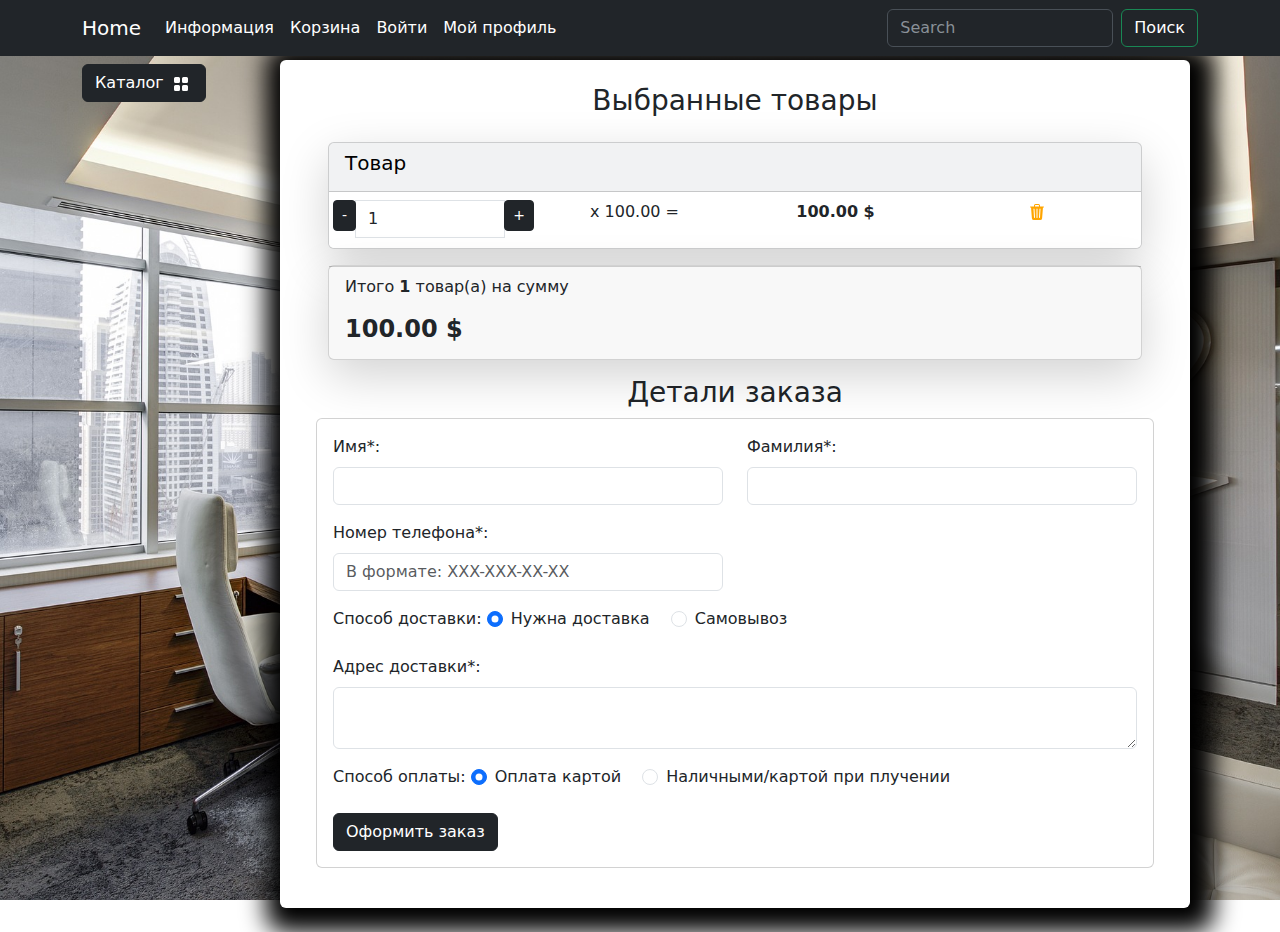
<file: Project_PBC/разметка/orders/create_order.html>
<!DOCTYPE html>
<html lang="en">

<head>
    <meta charset="UTF-8">
    <meta http-equiv="X-UA-Compatible" content="IE=edge">
    <meta name="viewport" content="width=device-width, initial-scale=1.0">
    <link rel="stylesheet" href="../deps/css/bootstrap/bootstrap.min.css">
    <link rel="stylesheet" href="../deps/css/my_css.css">
    <link rel="apple-touch-icon" sizes="180x180" href="../deps/favicon/apple-touch-icon.png">
    <link rel="icon" type="image/png" sizes="32x32" href="../deps/favicon/favicon-32x32.png">
    <link rel="icon" type="image/png" sizes="16x16" href="../deps/favicon/favicon-16x16.png">
    <link rel="manifest" href="../deps/favicon/site.webmanifest">
    <title>Профиль</title>
</head>

<body>
    <header>
        <nav class="navbar navbar-expand-lg bg-dark" data-bs-theme="dark">
            <div class="container">
                <a class="navbar-brand" href="../index.html">Home</a>
                <button class="navbar-toggler" type="button" data-bs-toggle="collapse"
                    data-bs-target="#navbarSupportedContent" aria-controls="navbarSupportedContent"
                    aria-expanded="false" aria-label="Toggle navigation">
                    <span class="navbar-toggler-icon"></span>
                </button>
                <div class="collapse navbar-collapse" id="navbarSupportedContent">
                    <ul class="navbar-nav me-auto mb-2 mb-lg-0">
                        <li class="nav-item dropdown ">
                            <a class="nav-link dropdown-toggle text-white" href="#" role="button"
                                data-bs-toggle="dropdown" aria-expanded="false">
                                Информация
                            </a>
                            <ul class="dropdown-menu">
                                <li><a class="dropdown-item  text-white" href="#">Доставка и оплата</a></li>
                                <li><a class="dropdown-item  text-white" href="#">Контактная информация</a></li>
                                <li><a class="dropdown-item  text-white" href="#">Про нас</a></li>
                            </ul>
                        </li>
                        <li class="nav-item">
                            <a class="nav-link  text-white" href="../carts/cart.html">Корзина</a>
                        </li>
                        <li class="nav-item">
                            <a class="nav-link  text-white" href="../users/login.html">Войти</a>
                        </li>
                        <li class="nav-item dropdown ">
                            <a class="nav-link dropdown-toggle text-white" href="#" role="button"
                                data-bs-toggle="dropdown" aria-expanded="false">
                                Мой профиль
                            </a>
                            <ul class="dropdown-menu">
                                <li><a class="dropdown-item  text-white" href="../carts/cart.html">Корзина</a></li>
                                <li><a class="dropdown-item  text-white" href="../users/profile.html">Личный кабинет</a>
                                </li>
                                <li><a class="dropdown-item  text-white" href="#">Админ панель</a></li>
                                <li>
                                    <hr class="dropdown-divider">
                                </li>
                                <li><a class="dropdown-item  text-white" href="#">Выйти</a></li>
                            </ul>
                        </li>
                    </ul>
                    <form class="d-flex" role="search">
                        <input class="form-control me-2" type="search" placeholder="Search" aria-label="Search">
                        <button class="btn btn-outline-success text-white" type="submit">Поиск</button>
                    </form>
                </div>
            </div>
        </nav>
    </header>
    <section>
        <div class="container">
            <!-- Каталог и корзина с фиксированным расположением на странице -->
            <div class="row mt-1 position-fixed z-3">
                <!-- Каталог -->
                <div class="dropdown mb-2">
                    <button class="btn btn-secondary dropdown-toggle btn-dark" type="button" data-bs-toggle="dropdown"
                        aria-expanded="false">
                        Каталог
                        <img class="mx-1" src="../deps/icons/grid-fill.svg" alt="Catalog Icon" width="16"
                            height="16">
                    </button>
                    <ul class="dropdown-menu bg-dark" data-bs-theme="dark">
                        <li><a class="dropdown-item text-white" href="../goods/catalog.html">Все товары</a></li>
                        <li><a class="dropdown-item text-white" href="../goods/catalog.html">Кухня</a></li>
                        <li><a class="dropdown-item text-white" href="../goods/catalog.html">Спальня</a></li>
                        <li><a class="dropdown-item text-white" href="../goods/catalog.html">Гостинная</a></li>
                        <li><a class="dropdown-item text-white" href="../goods/catalog.html">Офис</a></li>
                        <li><a class="dropdown-item text-white" href="../goods/catalog.html">Фурнитура</a></li>
                        <li><a class="dropdown-item text-white" href="../goods/catalog.html">Декор</a></li>
                    </ul>
                </div>
            </div>
        </div>
        <!-- Контент -->
        <div class="container">
            <div class="row mt-1">
                <div class="col-lg-2">
                    <!-- Пустой блок на усмотрение -->
                </div>
                <div class="col-lg-10">
                    <!-- Контент на странице -->
                    <div class=" bg-white p-4 mb-4 mx-2 rounded custom-shadow">
                        <div class="container">
                            <h3 class="text-center mb-4">Выбранные товары</h3>
                            <div class="container" id="cart-items-container">
                                <!-- Разметка корзины -->
                                <div class="card mb-3 text-bg-light shadow-lg">
                                    <div class="card-header">
                                        <h5 class="card-title">Товар</h5>
                                    </div>
                                    <ul class="list-group list-group-flush">
                                        <li class="list-group-item">
                                            <div class="row text-center">
                                                <div class="col p-0">
                                                    <div class="input-group">
                                                        <span class="input-group-btn">
                                                            <button type="button" class="btn btn-dark btn-sm decrement"
                                                                data-cart-id="" data-cart-change-url="">-</button>
                                                        </span>
                                                        <input type="text" class="form-control number" value="1"
                                                            readonly>
                                                        <span class="input-group-btn">
                                                            <button type="button" class="btn btn-dark btn-sm increment"
                                                                data-cart-id="" data-cart-change-url="">+</button>
                                                        </span>
                                                    </div>
                                                </div>
                                                <div class="col p-0">
                                                    <p>x 100.00 = </p>
                                                </div>
                                                <div class="col p-0"><strong>100.00 $</strong></div>
                                                <div class="col p-0">
                                                    <a href="#" class="remove-from-cart" data-cart-id="">
                                                        <img class="mx-1" src="../deps/icons/trash3-fill.svg"
                                                            alt="Catalog Icon" width="16" height="16">
                                                    </a>
                                                </div>
                                            </div>
                                        </li>
                                    </ul>
                                </div>
                                <div class="card mb-3 shadow-lg">
                                    <div class="card-footer">
                                        <p class="float-left">Итого <strong>1</strong> товар(а) на сумму</p>
                                        <h4 class="float-left"><strong>100.00 $</strong></h4>
                                    </div>
                                </div>
                                <!-- Закончилась разметка корзины -->
                            </div>
                        </div>
                        <!-- Детали заказа -->
                        <div class="container">
                            <h3 class="text-center">Детали заказа</h3>
                            <div class="card mb-3">
                                <div class="card-body">
                                    <form>
                                        <div class="row">
                                            <div class="col-md-6 mb-3">
                                                <label for="id_first_name" class="form-label">Имя*:</label>
                                                <input type="text" class="form-control" id="id_first_name"
                                                    name="first_name" required>
                                            </div>
                                            <div class="col-md-6 mb-3">
                                                <label for="id_last_name" class="form-label">Фамилия*:</label>
                                                <input type="text" class="form-control" id="id_last_name" name="last_name" required>
                                            </div>
                                            <div class="col-md-6 mb-3">
                                                <label for="id_phone_number" class="form-label">Номер телефона*:</label>
                                                <input type="text" class="form-control" id="id_phone_number" name="phone_number"
                                                    placeholder="В формате: XXX-XXX-XX-XX"
                                                    required>
                                            </div>
                                            <div class="col-md-12 mb-3">
                                                <label for="delivery" class="form-label">Способ доставки: </label>
                                                <div class="form-check form-check-inline">
                                                    <input class="form-check-input" type="radio" name="requires_delivery"
                                                        id="id_requires_delivery" value="1" checked>
                                                    <label class="form-check-label" for="id_requires_delivery">Нужна
                                                        доставка</label>
                                                </div>
                                                <div class="form-check form-check-inline">
                                                    <input class="form-check-input" type="radio" name="requires_delivery"
                                                        id="id_requires_delivery" value="0">
                                                    <label class="form-check-label" for="id_requires_delivery">Самовывоз</label>
                                                </div>
                                            </div>
                                            <div class="mb-3" id="deliveryAddressField">
                                                <label for="id_delivery_address" class="form-label">Адрес
                                                    доставки*:</label>
                                                <textarea class="form-control" id="id_delivery_address"
                                                    name="delivery_address" rows="2"></textarea>
                                            </div>
                                            <div class="col-md-12 mb-3">
                                                <label class="form-label">Способ оплаты: </label>
                                                <div class="form-check form-check-inline">
                                                    <input class="form-check-input" type="radio" name="payment_on_get"
                                                        id="id_payment_on_get" value="0" checked>
                                                    <label class="form-check-label" for="id_payment_on_get">Оплата
                                                        картой</label>
                                                </div>
                                                <div class="form-check form-check-inline">
                                                    <input class="form-check-input" type="radio" name="payment_on_get"
                                                        id="id_payment_on_get" value="1">
                                                    <label class="form-check-label" for="id_payment_on_get">Наличными/картой
                                                        при плучении</label>
                                                </div>
                                            </div>
                                        </div>
                                        <button type="submit" class="btn btn-dark">Оформить заказ</button>
                                    </form>
                                </div>
                            </div>
                        </div>
                    </div>
                </div>
            </div>
        </div>
    </section>
    <script src="../deps/js/jquery/jquery-3.7.0.min.js"></script>
    <script src="../deps/js/jquery-events.js"></script>
    <script src="../deps/js/jquery-ajax.js"></script>
    <script src="../deps/js/bootstrap/bootstrap.bundle.min.js"></script>
</body>

</html>
</file>
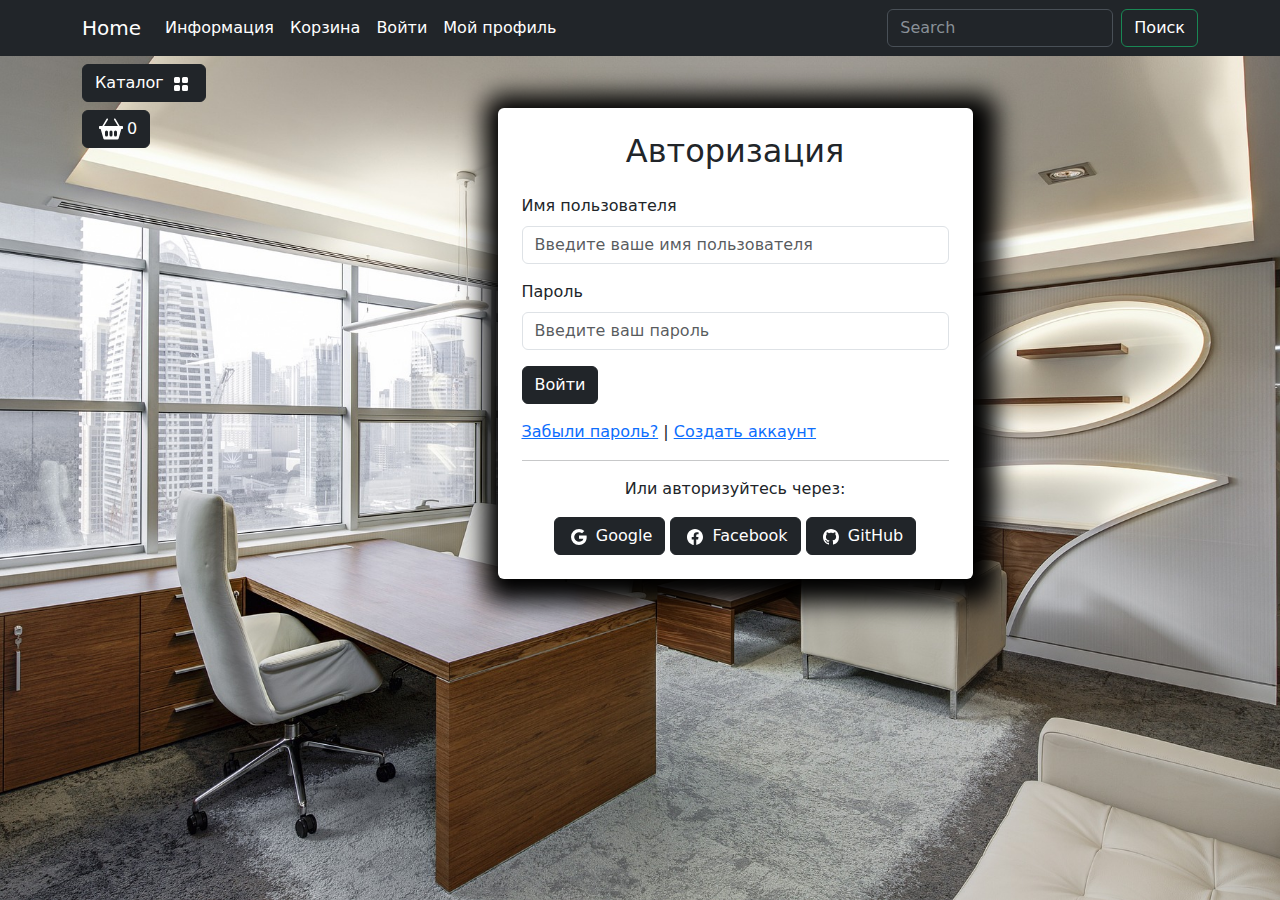
<file: Project_PBC/разметка/users/login.html>
<!DOCTYPE html>
<html lang="en">

<head>
    <meta charset="UTF-8">
    <meta http-equiv="X-UA-Compatible" content="IE=edge">
    <meta name="viewport" content="width=device-width, initial-scale=1.0">
    <link rel="stylesheet" href="../deps/css/bootstrap/bootstrap.min.css">
    <link rel="stylesheet" href="../deps/css/my_css.css">
    <link rel="apple-touch-icon" sizes="180x180" href="../deps/favicon/apple-touch-icon.png">
    <link rel="icon" type="image/png" sizes="32x32" href="../deps/favicon/favicon-32x32.png">
    <link rel="icon" type="image/png" sizes="16x16" href="../deps/favicon/favicon-16x16.png">
    <link rel="manifest" href="../deps/favicon/site.webmanifest">
    <title>Авторизация</title>
</head>

<body>
    <header>
        <nav class="navbar navbar-expand-lg bg-dark" data-bs-theme="dark">
            <div class="container">
                <a class="navbar-brand" href="../index.html">Home</a>
                <button class="navbar-toggler" type="button" data-bs-toggle="collapse"
                    data-bs-target="#navbarSupportedContent" aria-controls="navbarSupportedContent"
                    aria-expanded="false" aria-label="Toggle navigation">
                    <span class="navbar-toggler-icon"></span>
                </button>
                <div class="collapse navbar-collapse" id="navbarSupportedContent">
                    <ul class="navbar-nav me-auto mb-2 mb-lg-0">
                        <li class="nav-item dropdown ">
                            <a class="nav-link dropdown-toggle text-white" href="#" role="button"
                                data-bs-toggle="dropdown" aria-expanded="false">
                                Информация
                            </a>
                            <ul class="dropdown-menu">
                                <li><a class="dropdown-item  text-white" href="#">Доставка и оплата</a></li>
                                <li><a class="dropdown-item  text-white" href="#">Контактная информация</a></li>
                                <li><a class="dropdown-item  text-white" href="#">Про нас</a></li>
                            </ul>
                        </li>
                        <li class="nav-item">
                            <a class="nav-link  text-white" href="../carts/cart.html">Корзина</a>
                        </li>
                        <li class="nav-item">
                            <a class="nav-link  text-white" href="../users/login.html">Войти</a>
                        </li>
                        <li class="nav-item dropdown ">
                            <a class="nav-link dropdown-toggle text-white" href="#" role="button"
                                data-bs-toggle="dropdown" aria-expanded="false">
                                Мой профиль
                            </a>
                            <ul class="dropdown-menu">
                                <li><a class="dropdown-item  text-white" href="../carts/cart.html">Корзина</a></li>
                                <li><a class="dropdown-item  text-white" href="../users/profile.html">Личный кабинет</a>
                                </li>
                                <li><a class="dropdown-item  text-white" href="#">Админ панель</a></li>
                                <li>
                                    <hr class="dropdown-divider">
                                </li>
                                <li><a class="dropdown-item  text-white" href="#">Выйти</a></li>
                            </ul>
                        </li>
                    </ul>
                    <form class="d-flex" role="search">
                        <input class="form-control me-2" type="search" placeholder="Search" aria-label="Search">
                        <button class="btn btn-outline-success text-white" type="submit">Поиск</button>
                    </form>
                </div>
            </div>
        </nav>
    </header>
    <section>
        <div class="container">
            <!-- Каталог и корзина с фиксированным расположением на странице -->
            <div class="row mt-1 position-fixed z-3">
                <!-- Каталог -->
                <div class="dropdown mb-2">
                    <button class="btn btn-secondary dropdown-toggle btn-dark" type="button" data-bs-toggle="dropdown"
                        aria-expanded="false">
                        Каталог
                        <img class="mx-1" src="../deps/icons/grid-fill.svg" alt="Catalog Icon" width="16"
                            height="16">
                    </button>
                    <ul class="dropdown-menu bg-dark" data-bs-theme="dark">
                        <li><a class="dropdown-item text-white" href="../goods/catalog.html">Все товары</a></li>
                        <li><a class="dropdown-item text-white" href="../goods/catalog.html">Кухня</a></li>
                        <li><a class="dropdown-item text-white" href="../goods/catalog.html">Спальня</a></li>
                        <li><a class="dropdown-item text-white" href="../goods/catalog.html">Гостинная</a></li>
                        <li><a class="dropdown-item text-white" href="../goods/catalog.html">Офис</a></li>
                        <li><a class="dropdown-item text-white" href="../goods/catalog.html">Фурнитура</a></li>
                        <li><a class="dropdown-item text-white" href="../goods/catalog.html">Декор</a></li>
                    </ul>
                </div>
                <!-- Значек корзины, вызывает модальное окно -->
                <div>
                    <button type="button" class="btn btn-dark btn-secondary d-flex" id="modalButton" aria-expanded="false">
                        <img class="mx-1" src="../deps/icons/basket2-fill.svg" alt="Catalog Icon" width="24"
                            height="24">
                        <span>0</span>
                    </button>
                </div>
                <!-- Разметка модального окна корзины -->
                <div class="modal fade" id="exampleModal" tabindex="-1" aria-labelledby="exampleModalLabel"
                    aria-hidden="true">
                    <div class="modal-dialog modal-dialog-scrollable">
                        <div class="modal-content">
                            <div class="modal-header">
                                <button type="button" class="btn-close" data-bs-dismiss="modal"
                                    aria-label="Close"></button>
                            </div>
                            <div class="modal-body">
                                <h3 class="text-center mb-4">Корзина</h3>
                                <div class="container" id="cart-items-container">
                                    <!-- Разметка корзины -->
                                    <div class="card mb-3 text-bg-light shadow-lg">
                                        <div class="card-header">
                                            <h5 class="card-title">Товар</h5>
                                        </div>
                                        <ul class="list-group list-group-flush">
                                            <li class="list-group-item">
                                                <div class="row text-center">
                                                    <div class="col p-0">
                                                        <div class="input-group">
                                                            <span class="input-group-btn">
                                                                <button type="button" class="btn btn-dark btn-sm decrement"
                                                                    data-cart-id="" data-cart-change-url="">-</button>
                                                            </span>
                                                            <input type="text" class="form-control number" value="1"
                                                                readonly>
                                                            <span class="input-group-btn">
                                                                <button type="button" class="btn btn-dark btn-sm increment"
                                                                    data-cart-id="" data-cart-change-url="">+</button>
                                                            </span>
                                                        </div>
                                                    </div>
                                                    <div class="col p-0">
                                                        <p>x 100.00 = </p>
                                                    </div>
                                                    <div class="col p-0"><strong>100.00 $</strong></div>
                                                    <div class="col p-0">
                                                        <a href="#" class="remove-from-cart" data-cart-id="">
                                                            <img class="mx-1" src="../deps/icons/trash3-fill.svg"
                                                                alt="Catalog Icon" width="16" height="16">
                                                        </a>
                                                    </div>
                                                </div>
                                            </li>
                                        </ul>
                                    </div>
                                    <div class="card mb-3 shadow-lg">
                                        <div class="card-footer">
                                            <p class="float-left">Итого <strong>1</strong> товар(а) на сумму</p>
                                            <h4 class="float-left"><strong>100.00 $</strong></h4>
                                        </div>
                                    </div>
                                    <!-- Закончилась разметка корзины -->
                                </div>
                                <a class="btn btn-dark" href="../orders/create_order.html">
                                    Оформить заказ
                                </a>
                            </div>
                        </div>
                    </div>
                </div>
                <!-- Закончилась разметка модального окна -->
            </div>
        </div>
        <!-- Контент -->
        <div class="container">
            <div class="row mt-1">
                <div class="col-lg-2">
                    <!-- Пустой блок на усмотрение -->
                </div>
                <div class="col-lg-10">
                    <!-- Контент на странице -->
                    <div class="row">
                        <div class="container mt-5">
                            <div class="row justify-content-center">
                                <div class="col-md-6 bg-white p-4 mb-4 mx-3 rounded custom-shadow">
                                    <h2 class="text-center mb-4">Авторизация</h2>
                                    <form>
                                        <div class="mb-3">
                                            <label for="username" class="form-label">Имя пользователя</label>
                                            <input type="text" class="form-control" id="username" placeholder="Введите ваше имя пользователя" required>
                                        </div>
                                        <div class="mb-3">
                                            <label for="password" class="form-label">Пароль</label>
                                            <input type="password" class="form-control" id="password" placeholder="Введите ваш пароль" required>
                                        </div>
                                        <button type="submit" class="btn btn-dark btn-block">Войти</button>
                                    </form>
                                    <div class="mt-3">
                                        <a href="#">Забыли пароль?</a> | <a href="registration.html">Создать аккаунт</a>
                                    </div>
                                    <hr>
                                    <div class="text-center">
                                        <p>Или авторизуйтесь через:</p>
                                        <a href="#" class="btn btn-dark">
                                            <img class="mx-1" src="../deps/icons/google.svg" alt="Catalog Icon" width="16" height="16">
                                            Google
                                        </a>
                                        <a href="#" class="btn btn-dark">
                                            <img class="mx-1" src="../deps/icons/facebook.svg" alt="Catalog Icon" width="16" height="16">
                                            Facebook
                                        </a>
                                        <a href="#" class="btn btn-dark">
                                            <img class="mx-1" src="../deps/icons/github.svg" alt="Catalog Icon" width="16" height="16">
                                            GitHub
                                        </a>
                                    </div>
                                </div>
                            </div>
                        </div>
                    </div>
                </div>
            </div>
        </div>
    </section>
    <script src="../deps/js/jquery/jquery-3.7.0.min.js"></script>
    <script src="../deps/js/jquery-events.js"></script>
    <script src="../deps/js/jquery-ajax.js"></script>
    <script src="../deps/js/bootstrap/bootstrap.bundle.min.js"></script>
</body>

</html>
</file>
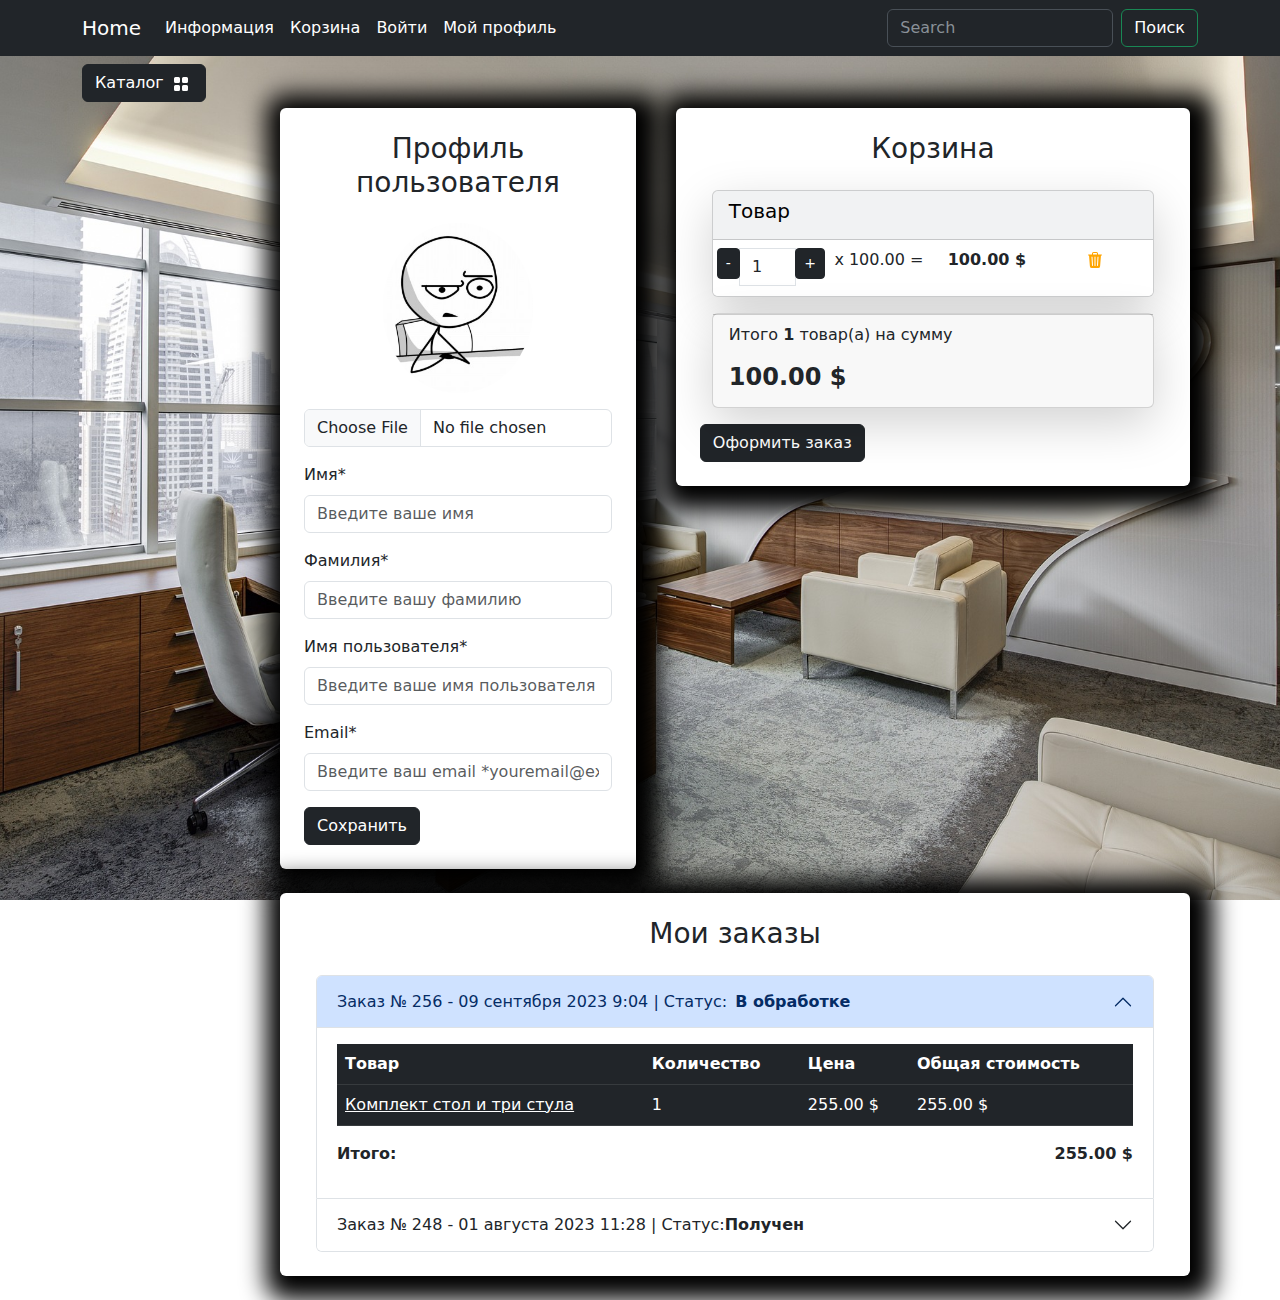
<file: Project_PBC/разметка/users/profile.html>
<!DOCTYPE html>
<html lang="en">

<head>
    <meta charset="UTF-8">
    <meta http-equiv="X-UA-Compatible" content="IE=edge">
    <meta name="viewport" content="width=device-width, initial-scale=1.0">
    <link rel="stylesheet" href="../deps/css/bootstrap/bootstrap.min.css">
    <link rel="stylesheet" href="../deps/css/my_css.css">
    <link rel="apple-touch-icon" sizes="180x180" href="../deps/favicon/apple-touch-icon.png">
    <link rel="icon" type="image/png" sizes="32x32" href="../deps/favicon/favicon-32x32.png">
    <link rel="icon" type="image/png" sizes="16x16" href="f../iguration/favicon/favicon-16x16.png">
    <link rel="manifest" href="../deps/favicon/site.webmanifest">
    <title>Профиль</title>
</head>

<body>
    <header>
        <nav class="navbar navbar-expand-lg bg-dark" data-bs-theme="dark">
            <div class="container">
                <a class="navbar-brand" href="../index.html">Home</a>
                <button class="navbar-toggler" type="button" data-bs-toggle="collapse"
                    data-bs-target="#navbarSupportedContent" aria-controls="navbarSupportedContent"
                    aria-expanded="false" aria-label="Toggle navigation">
                    <span class="navbar-toggler-icon"></span>
                </button>
                <div class="collapse navbar-collapse" id="navbarSupportedContent">
                    <ul class="navbar-nav me-auto mb-2 mb-lg-0">
                        <li class="nav-item dropdown ">
                            <a class="nav-link dropdown-toggle text-white" href="#" role="button"
                                data-bs-toggle="dropdown" aria-expanded="false">
                                Информация
                            </a>
                            <ul class="dropdown-menu">
                                <li><a class="dropdown-item  text-white" href="#">Доставка и оплата</a></li>
                                <li><a class="dropdown-item  text-white" href="#">Контактная информация</a></li>
                                <li><a class="dropdown-item  text-white" href="#">Про нас</a></li>
                            </ul>
                        </li>
                        <li class="nav-item">
                            <a class="nav-link  text-white" href="../carts/cart.html">Корзина</a>
                        </li>
                        <li class="nav-item">
                            <a class="nav-link  text-white" href="../users/login.html">Войти</a>
                        </li>
                        <li class="nav-item dropdown ">
                            <a class="nav-link dropdown-toggle text-white" href="#" role="button"
                                data-bs-toggle="dropdown" aria-expanded="false">
                                Мой профиль
                            </a>
                            <ul class="dropdown-menu">
                                <li><a class="dropdown-item  text-white" href="../carts/cart.html">Корзина</a></li>
                                <li><a class="dropdown-item  text-white" href="../users/profile.html">Личный кабинет</a>
                                </li>
                                <li><a class="dropdown-item  text-white" href="#">Админ панель</a></li>
                                <li>
                                    <hr class="dropdown-divider">
                                </li>
                                <li><a class="dropdown-item  text-white" href="#">Выйти</a></li>
                            </ul>
                        </li>
                    </ul>
                    <form class="d-flex" role="search">
                        <input class="form-control me-2" type="search" placeholder="Search" aria-label="Search">
                        <button class="btn btn-outline-success text-white" type="submit">Поиск</button>
                    </form>
                </div>
            </div>
        </nav>
    </header>
    <section>
        <div class="container">
            <!-- Каталог и корзина с фиксированным расположением на странице -->
            <div class="row mt-1 position-fixed z-3">
                <!-- Каталог -->
                <div class="dropdown mb-2">
                    <button class="btn btn-secondary dropdown-toggle btn-dark" type="button" data-bs-toggle="dropdown"
                        aria-expanded="false">
                        Каталог
                        <img class="mx-1" src="../deps/icons/grid-fill.svg" alt="Catalog Icon" width="16"
                            height="16">
                    </button>
                    <ul class="dropdown-menu bg-dark" data-bs-theme="dark">
                        <li><a class="dropdown-item text-white" href="../goods/catalog.html">Все товары</a></li>
                        <li><a class="dropdown-item text-white" href="../goods/catalog.html">Кухня</a></li>
                        <li><a class="dropdown-item text-white" href="../goods/catalog.html">Спальня</a></li>
                        <li><a class="dropdown-item text-white" href="../goods/catalog.html">Гостинная</a></li>
                        <li><a class="dropdown-item text-white" href="../goods/catalog.html">Офис</a></li>
                        <li><a class="dropdown-item text-white" href="../goods/catalog.html">Фурнитура</a></li>
                        <li><a class="dropdown-item text-white" href="../goods/catalog.html">Декор</a></li>
                    </ul>
                </div>
            </div>
        </div>
        <!-- Контент -->
        <div class="container">
            <div class="row mt-1">
                <div class="col-lg-2">
                    <!-- Пустой блок на усмотрение -->
                </div>
                <div class="col-lg-10">
                    <!-- Контент на странице -->
                    <div class="row">
                        <div class="container mt-5">
                            <div class="row">
                                <!-- Профиль с данными пользователя -->
                                <div class="col-md-5">
                                    <div class=" bg-white p-4 mb-4 mx-2 rounded custom-shadow">
                                        <h3 class="text-center mb-4">Профиль пользователя</h3>
                                        <form>
                                            <div class="row">
                                                <div class="col-md-12 mb-3 text-center">
                                                    <img src="../deps/images/baseavatar.jpg"
                                                        alt="Аватар пользователя" class="img-fluid rounded-circle"
                                                        style="max-width: 150px;">
                                                    <input type="file" class="form-control mt-3" id="avatar"
                                                        accept="image/*">
                                                </div>
                                                <div class="col-md-12 mb-3">
                                                    <label for="firstName" class="form-label">Имя*</label>
                                                    <input type="text" class="form-control" id="firstName"
                                                        placeholder="Введите ваше имя" value="" required>
                                                </div>
                                                <div class="col-md-12 mb-3">
                                                    <label for="lastName" class="form-label">Фамилия*</label>
                                                    <input type="text" class="form-control" id="lastName"
                                                        placeholder="Введите вашу фамилию" value="" required>
                                                </div>
                                                <div class="col-md-12 mb-3">
                                                    <label for="username" class="form-label">Имя пользователя*</label>
                                                    <input type="text" class="form-control" id="username"
                                                        placeholder="Введите ваше имя пользователя" value="" required>
                                                </div>
                                                <div class="col-md-12 mb-3">
                                                    <label for="email" class="form-label">Email*</label>
                                                    <input type="email" class="form-control" id="email"
                                                        placeholder="Введите ваш email *youremail@example.com" value=""
                                                        required>
                                                </div>
                                            </div>
                                            <button type="submit" class="btn btn-dark">Сохранить</button>
                                        </form>
                                    </div>
                                </div>
                                <!-- Корзина -->
                                <div class="col-md-7">
                                    <div class=" bg-white p-4 mb-4 mx-2 rounded custom-shadow">
                                        <h3 class="text-center mb-4">Корзина</h3>
                                        <div class="container" id="cart-items-container">
                                            <!-- Разметка корзины -->
                                            <div class="card mb-3 text-bg-light shadow-lg">
                                                <div class="card-header">
                                                    <h5 class="card-title">Товар</h5>
                                                </div>
                                                <ul class="list-group list-group-flush">
                                                    <li class="list-group-item">
                                                        <div class="row text-center">
                                                            <div class="col p-0">
                                                                <div class="input-group">
                                                                    <span class="input-group-btn">
                                                                        <button type="button" class="btn btn-dark btn-sm decrement"
                                                                            data-cart-id="" data-cart-change-url="">-</button>
                                                                    </span>
                                                                    <input type="text" class="form-control number" value="1"
                                                                        readonly>
                                                                    <span class="input-group-btn">
                                                                        <button type="button" class="btn btn-dark btn-sm increment"
                                                                            data-cart-id="" data-cart-change-url="">+</button>
                                                                    </span>
                                                                </div>
                                                            </div>
                                                            <div class="col p-0">
                                                                <p>x 100.00 = </p>
                                                            </div>
                                                            <div class="col p-0"><strong>100.00 $</strong></div>
                                                            <div class="col p-0">
                                                                <a href="#" class="remove-from-cart" data-cart-id="">
                                                                    <img class="mx-1" src="../deps/icons/trash3-fill.svg"
                                                                        alt="Catalog Icon" width="16" height="16">
                                                                </a>
                                                            </div>
                                                        </div>
                                                    </li>
                                                </ul>
                                            </div>
                                            <div class="card mb-3 shadow-lg">
                                                <div class="card-footer">
                                                    <p class="float-left">Итого <strong>1</strong> товар(а) на сумму</p>
                                                    <h4 class="float-left"><strong>100.00 $</strong></h4>
                                                </div>
                                            </div>
                                            <!-- Закончилась разметка корзины -->
                                        </div>
                                        <a class="btn btn-dark" href="../orders/create_order.html">
                                            Оформить заказ
                                        </a>
                                    </div>
                                </div>
                                <!-- Оформленные заказы -->
                                <div class="col-md-12">
                                    <div class=" bg-white p-4 mb-4 mx-2 rounded custom-shadow">
                                        <h3 class="text-center mb-4">Мои заказы</h3>
                                        <!-- Разметка заказов -->
                                        <div class="container">
                                            <div class="accordion" id="accordionExample">
                                                <div class="accordion-item">
                                                    <h2 class="accordion-header" id="heading1">
                                                        <button class="accordion-button" type="button" data-bs-toggle="collapse" data-bs-target="#collapse1" aria-expanded="false" aria-controls="collapse1">
                                                            Заказ № 256 - 09 сентября 2023 9:04 | Статус:<strong class="mx-2"> В обработке</strong>
                                                        </button>
                                                    </h2>
                                                    <div id="collapse1" class="accordion-collapse collapse show" aria-labelledby="heading1" data-bs-parent="#accordionExample">
                                                        <div class="accordion-body">
                                                            <table class="table table-dark table-hover">
                                                                <thead>
                                                                    <tr>
                                                                        <th>Товар</th>
                                                                        <th>Количество</th>
                                                                        <th>Цена</th>
                                                                        <th>Общая стоимость</th>
                                                                    </tr>
                                                                </thead>
                                                                <tbody>
                                                                    <tr>
                                                                        <td><a class="text-white" href="#">Комплект стол и три стула</a></td>
                                                                        <td>1</td>
                                                                        <td>255.00 $</td>
                                                                        <td>255.00 $</td>
                                                                        
                                                                    </tr>
                                                                </tbody>
                                                            </table>
                                                            <div class="d-flex justify-content-between">
                                                                <p><strong>Итого:</strong></p>
                                                                <p><strong>255.00 $</strong></p>

                                                            </div>
                                                        </div>
                                                    </div>
                                                </div>
                                                <div class="accordion-item">
                                                    <h2 class="accordion-header" id="heading2">
                                                        <button class="accordion-button collapsed" type="button" data-bs-toggle="collapse" data-bs-target="#collapse2" aria-expanded="false" aria-controls="collapse2">
                                                            Заказ № 248 - 01 августа 2023 11:28 | Статус: <strong>Получен</strong>
                                                        </button>
                                                    </h2>
                                                    <div id="collapse2" class="accordion-collapse collapse" aria-labelledby="heading2" data-bs-parent="#accordionExample">
                                                        <div class="accordion-body">
                                                            <table class="table table-dark table-hover">
                                                                <thead>
                                                                    <tr>
                                                                        <th>Товар</th>
                                                                        <th>Количество</th>
                                                                        <th>Цена</th>
                                                                        <th>Общая стоимость</th>
                                                                    </tr>
                                                                </thead>
                                                                <tbody>
                                                                    <tr>
                                                                        <td><a class="text-white" href="#">Стул офисный</a></td>
                                                                        <td>2</td>
                                                                        <td>30.00 $</td>
                                                                        <td>60.00 $</td>
                                                                        
                                                                    </tr>
                                                                </tbody>
                                                            </table>
                                                        </div>
                                                    </div>
                                                </div>
                                            </div>
                                        </div>
                                        <!-- Закончилась разметка заказов -->
                                    </div>
                                </div>
                            </div>
                        </div>
                    </div>
                </div>
            </div>
        </div>
    </section>
    <script src="../deps/js/jquery/jquery-3.7.0.min.js"></script>
    <script src="../deps/js/jquery-events.js"></script>
    <script src="../deps/js/jquery-ajax.js"></script>
    <script src="../deps/js/bootstrap/bootstrap.bundle.min.js"></script>
</body>

</html>
</file>
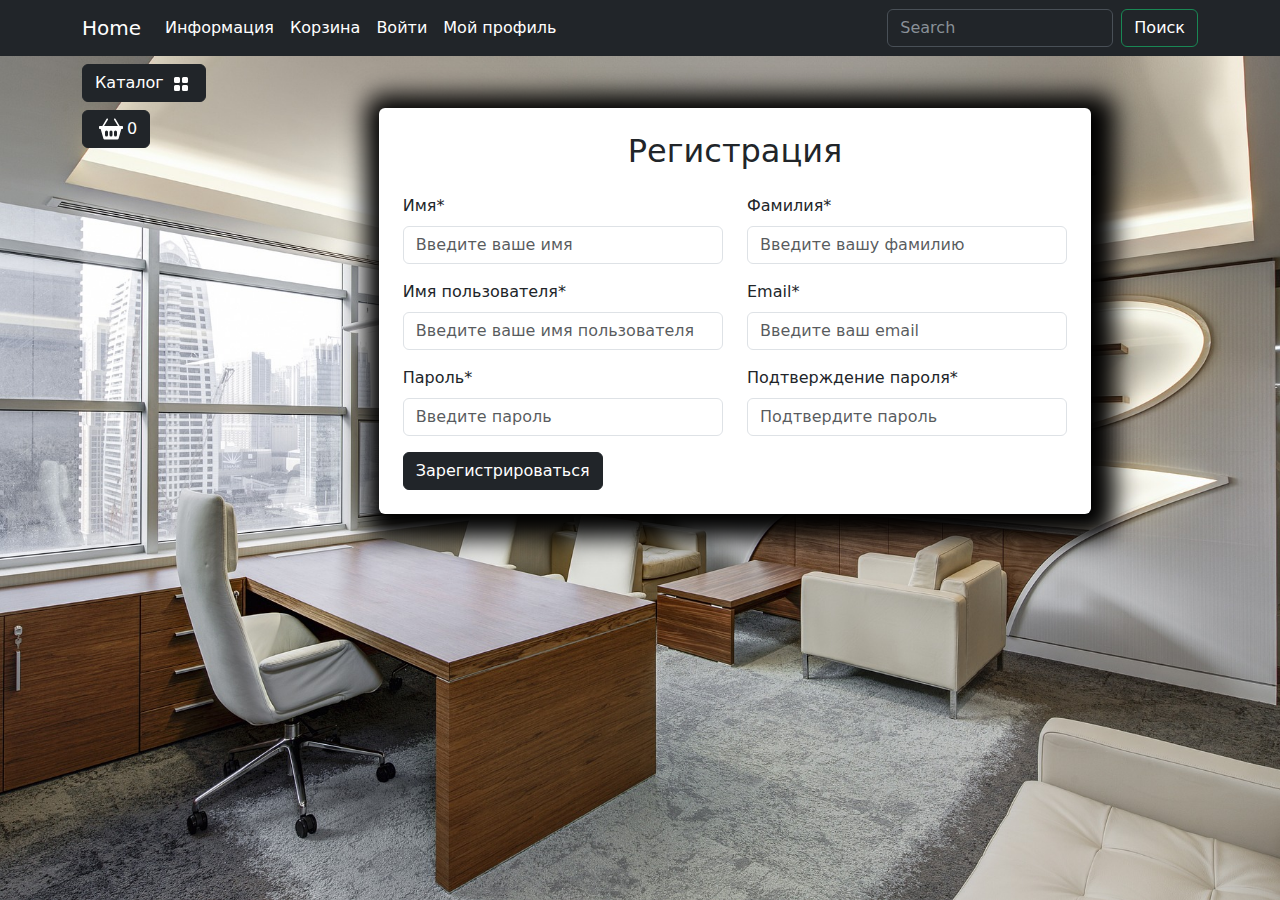
<file: Project_PBC/разметка/users/registration.html>
<!DOCTYPE html>
<html lang="en">

<head>
    <meta charset="UTF-8">
    <meta http-equiv="X-UA-Compatible" content="IE=edge">
    <meta name="viewport" content="width=device-width, initial-scale=1.0">
    <link rel="stylesheet" href="../deps/css/bootstrap/bootstrap.min.css">
    <link rel="stylesheet" href="../deps/css/my_css.css">
    <link rel="apple-touch-icon" sizes="180x180" href="../deps/favicon/apple-touch-icon.png">
    <link rel="icon" type="image/png" sizes="32x32" href="../deps/favicon/favicon-32x32.png">
    <link rel="icon" type="image/png" sizes="16x16" href="../deps/favicon/favicon-16x16.png">
    <link rel="manifest" href="../deps/favicon/site.webmanifest">
    <title>Регистрация</title>
</head>

<body>
    <header>
        <nav class="navbar navbar-expand-lg bg-dark" data-bs-theme="dark">
            <div class="container">
                <a class="navbar-brand" href="../index.html">Home</a>
                <button class="navbar-toggler" type="button" data-bs-toggle="collapse"
                    data-bs-target="#navbarSupportedContent" aria-controls="navbarSupportedContent"
                    aria-expanded="false" aria-label="Toggle navigation">
                    <span class="navbar-toggler-icon"></span>
                </button>
                <div class="collapse navbar-collapse" id="navbarSupportedContent">
                    <ul class="navbar-nav me-auto mb-2 mb-lg-0">
                        <li class="nav-item dropdown ">
                            <a class="nav-link dropdown-toggle text-white" href="#" role="button"
                                data-bs-toggle="dropdown" aria-expanded="false">
                                Информация
                            </a>
                            <ul class="dropdown-menu">
                                <li><a class="dropdown-item  text-white" href="#">Доставка и оплата</a></li>
                                <li><a class="dropdown-item  text-white" href="#">Контактная информация</a></li>
                                <li><a class="dropdown-item  text-white" href="#">Про нас</a></li>
                            </ul>
                        </li>
                        <li class="nav-item">
                            <a class="nav-link  text-white" href="../carts/cart.html">Корзина</a>
                        </li>
                        <li class="nav-item">
                            <a class="nav-link  text-white" href="../users/login.html">Войти</a>
                        </li>
                        <li class="nav-item dropdown ">
                            <a class="nav-link dropdown-toggle text-white" href="#" role="button"
                                data-bs-toggle="dropdown" aria-expanded="false">
                                Мой профиль
                            </a>
                            <ul class="dropdown-menu">
                                <li><a class="dropdown-item  text-white" href="../carts/cart.html">Корзина</a></li>
                                <li><a class="dropdown-item  text-white" href="../users/profile.html">Личный кабинет</a>
                                </li>
                                <li><a class="dropdown-item  text-white" href="#">Админ панель</a></li>
                                <li>
                                    <hr class="dropdown-divider">
                                </li>
                                <li><a class="dropdown-item  text-white" href="#">Выйти</a></li>
                            </ul>
                        </li>
                    </ul>
                    <form class="d-flex" role="search">
                        <input class="form-control me-2" type="search" placeholder="Search" aria-label="Search">
                        <button class="btn btn-outline-success text-white" type="submit">Поиск</button>
                    </form>
                </div>
            </div>
        </nav>
    </header>
    <section>
        <div class="container">
            <!-- Каталог и корзина с фиксированным расположением на странице -->
            <div class="row mt-1 position-fixed z-3">
                <!-- Каталог -->
                <div class="dropdown mb-2">
                    <button class="btn btn-secondary dropdown-toggle btn-dark" type="button" data-bs-toggle="dropdown"
                        aria-expanded="false">
                        Каталог
                        <img class="mx-1" src="../deps/icons/grid-fill.svg" alt="Catalog Icon" width="16"
                            height="16">
                    </button>
                    <ul class="dropdown-menu bg-dark" data-bs-theme="dark">
                        <li><a class="dropdown-item text-white" href="../goods/catalog.html">Все товары</a></li>
                        <li><a class="dropdown-item text-white" href="../goods/catalog.html">Кухня</a></li>
                        <li><a class="dropdown-item text-white" href="../goods/catalog.html">Спальня</a></li>
                        <li><a class="dropdown-item text-white" href="../goods/catalog.html">Гостинная</a></li>
                        <li><a class="dropdown-item text-white" href="../goods/catalog.html">Офис</a></li>
                        <li><a class="dropdown-item text-white" href="../goods/catalog.html">Фурнитура</a></li>
                        <li><a class="dropdown-item text-white" href="../goods/catalog.html">Декор</a></li>
                    </ul>
                </div>
                <!-- Значек корзины, вызывает модальное окно -->
                <div>
                    <button type="button" class="btn btn-dark btn-secondary d-flex" id="modalButton" aria-expanded="false">
                        <img class="mx-1" src="../deps/icons/basket2-fill.svg" alt="Catalog Icon" width="24"
                            height="24">
                        <span>0</span>
                    </button>
                </div>
                <!-- Разметка модального окна корзины -->
                <div class="modal fade" id="exampleModal" tabindex="-1" aria-labelledby="exampleModalLabel"
                    aria-hidden="true">
                    <div class="modal-dialog modal-dialog-scrollable">
                        <div class="modal-content">
                            <div class="modal-header">
                                <button type="button" class="btn-close" data-bs-dismiss="modal"
                                    aria-label="Close"></button>
                            </div>
                            <div class="modal-body">
                                <h3 class="text-center mb-4">Корзина</h3>
                                <div class="container" id="cart-items-container">
                                    <!-- Разметка корзины -->
                                    <div class="card mb-3 text-bg-light shadow-lg">
                                        <div class="card-header">
                                            <h5 class="card-title">Товар</h5>
                                        </div>
                                        <ul class="list-group list-group-flush">
                                            <li class="list-group-item">
                                                <div class="row text-center">
                                                    <div class="col p-0">
                                                        <div class="input-group">
                                                            <span class="input-group-btn">
                                                                <button type="button" class="btn btn-dark btn-sm decrement"
                                                                    data-cart-id="" data-cart-change-url="">-</button>
                                                            </span>
                                                            <input type="text" class="form-control number" value="1"
                                                                readonly>
                                                            <span class="input-group-btn">
                                                                <button type="button" class="btn btn-dark btn-sm increment"
                                                                    data-cart-id="" data-cart-change-url="">+</button>
                                                            </span>
                                                        </div>
                                                    </div>
                                                    <div class="col p-0">
                                                        <p>x 100.00 = </p>
                                                    </div>
                                                    <div class="col p-0"><strong>100.00 $</strong></div>
                                                    <div class="col p-0">
                                                        <a href="#" class="remove-from-cart" data-cart-id="">
                                                            <img class="mx-1" src="../deps/icons/trash3-fill.svg"
                                                                alt="Catalog Icon" width="16" height="16">
                                                        </a>
                                                    </div>
                                                </div>
                                            </li>
                                        </ul>
                                    </div>
                                    <div class="card mb-3 shadow-lg">
                                        <div class="card-footer">
                                            <p class="float-left">Итого <strong>1</strong> товар(а) на сумму</p>
                                            <h4 class="float-left"><strong>100.00 $</strong></h4>
                                        </div>
                                    </div>
                                    <!-- Закончилась разметка корзины -->
                                </div>
                                <a class="btn btn-dark" href="../orders/create_order.html">
                                    Оформить заказ
                                </a>
                            </div>
                        </div>
                    </div>
                </div>
                <!-- Закончилась разметка модального окна -->
            </div>
        </div>
        <!-- Контент -->
        <div class="container">
            <div class="row mt-1">
                <div class="col-lg-2">
                    <!-- Пустой блок на усмотрение -->
                </div>
                <div class="col-lg-10">
                    <!-- Контент на странице -->
                    <div class="row">
                        <div class="container mt-5">
                            <div class="row justify-content-center">
                                <div class="col-md-9 bg-white p-4 mb-5 mx-2 rounded custom-shadow">
                                    <h2 class="text-center mb-4">Регистрация</h2>
                                    <form>
                                        <div class="row">
                                            <div class="col-md-6 mb-3">
                                                <label for="firstName" class="form-label">Имя*</label>
                                                <input type="text" class="form-control" id="firstName"
                                                    placeholder="Введите ваше имя" required>
                                            </div>
                                            <div class="col-md-6 mb-3">
                                                <label for="lastName" class="form-label">Фамилия*</label>
                                                <input type="text" class="form-control" id="lastName"
                                                    placeholder="Введите вашу фамилию" required>
                                            </div>
                                            <div class="col-md-6 mb-3">
                                                <label for="username" class="form-label">Имя пользователя*</label>
                                                <input type="text" class="form-control" id="username"
                                                    placeholder="Введите ваше имя пользователя" required>
                                            </div>
                                            <div class="col-md-6 mb-3">
                                                <label for="email" class="form-label">Email*</label>
                                                <input type="email" class="form-control" id="email"
                                                    placeholder="Введите ваш email" required>
                                            </div>
                                            <div class="col-md-6 mb-3">
                                                <label for="password1" class="form-label">Пароль*</label>
                                                <input type="password" class="form-control" id="password1"
                                                    placeholder="Введите пароль" required>
                                            </div>
                                            <div class="col-md-6 mb-3">
                                                <label for="password2" class="form-label">Подтверждение пароля*</label>
                                                <input type="password" class="form-control" id="password2"
                                                    placeholder="Подтвердите пароль" required>
                                            </div>
                                        </div>
                                        <button type="submit"
                                            class="btn btn-dark btn-block">Зарегистрироваться</button>
                                    </form>
                                </div>
                            </div>
                        </div>
                    </div>
                </div>
            </div>
        </div>
    </section>
    <script src="../deps/js/jquery/jquery-3.7.0.min.js"></script>
    <script src="../deps/js/jquery-events.js"></script>
    <script src="../deps/js/jquery-ajax.js"></script>
    <script src="../deps/js/bootstrap/bootstrap.bundle.min.js"></script>
</body>

</html>
</file>
<file: Project_PBC/разметка/deps/css/my_css.css>
body {
  background-image: url("../images/bg-image.jpg");
  background-repeat: no-repeat;
  background-attachment: fixed;
  background-position: center center;
  background-size: cover;
  height: 100%;
}

.dropdown-toggle::after {
  content: none;
}

.custom-shadow {
  box-shadow: 5px 5px 25px 19px #000000;
}

.product_id {
  color: gray;
  font-size: 15px;
}

.badge.bg-warning.text-dark {
  position: absolute;
  top: 10px;
  right: 5px;
  z-index: 1;
  padding: 5px 10px;
  border-radius: 3px;
  font-size: 1rem;
  box-shadow: 2px 2px 15px 9px #000000;
}

.badge-banner {
  top: 80%;
  border-radius: 15px;
  font-size: 0.7rem;
}
</file>
<file: Project_PBC/разметка/deps/css/my_footer_css.css>
footer {
    position: fixed;
    bottom: 0;
    width: 100%;
    background-color: #343a40;
    padding: 10px 0;
  }
</file>
